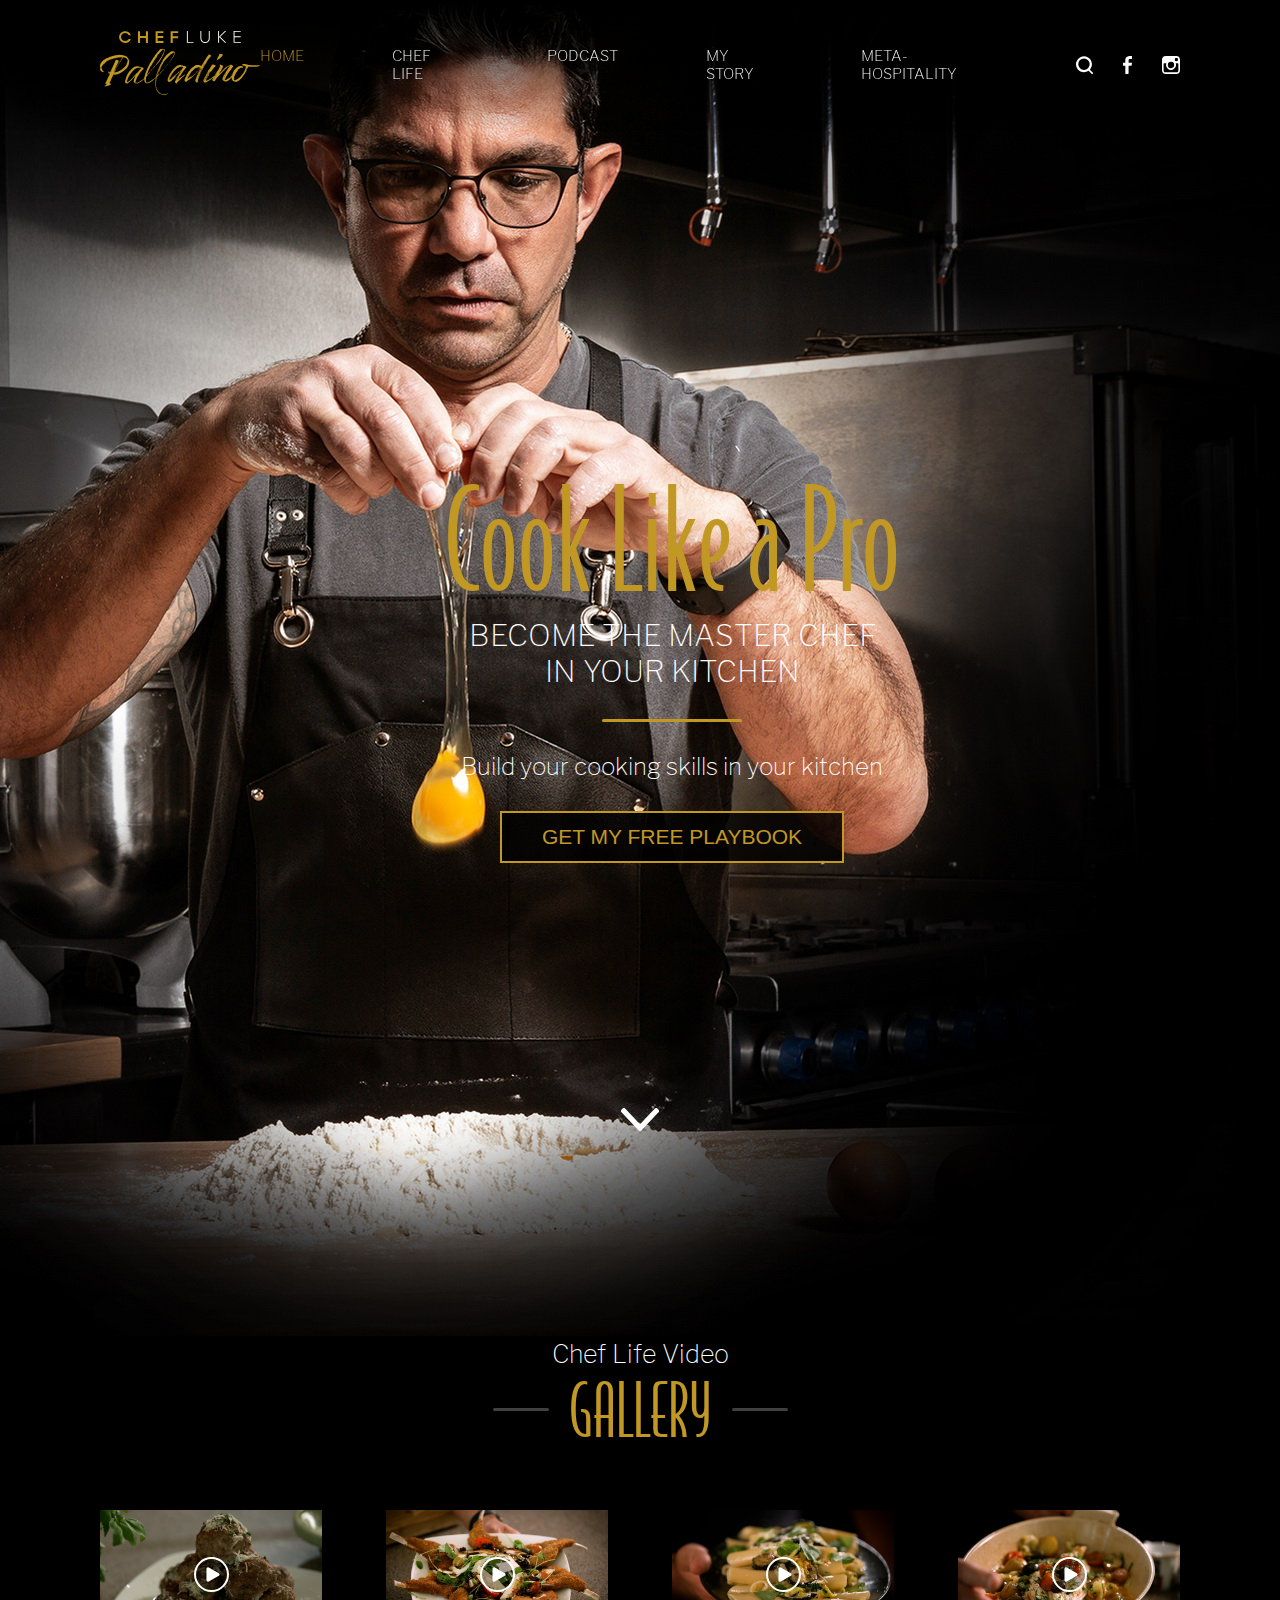
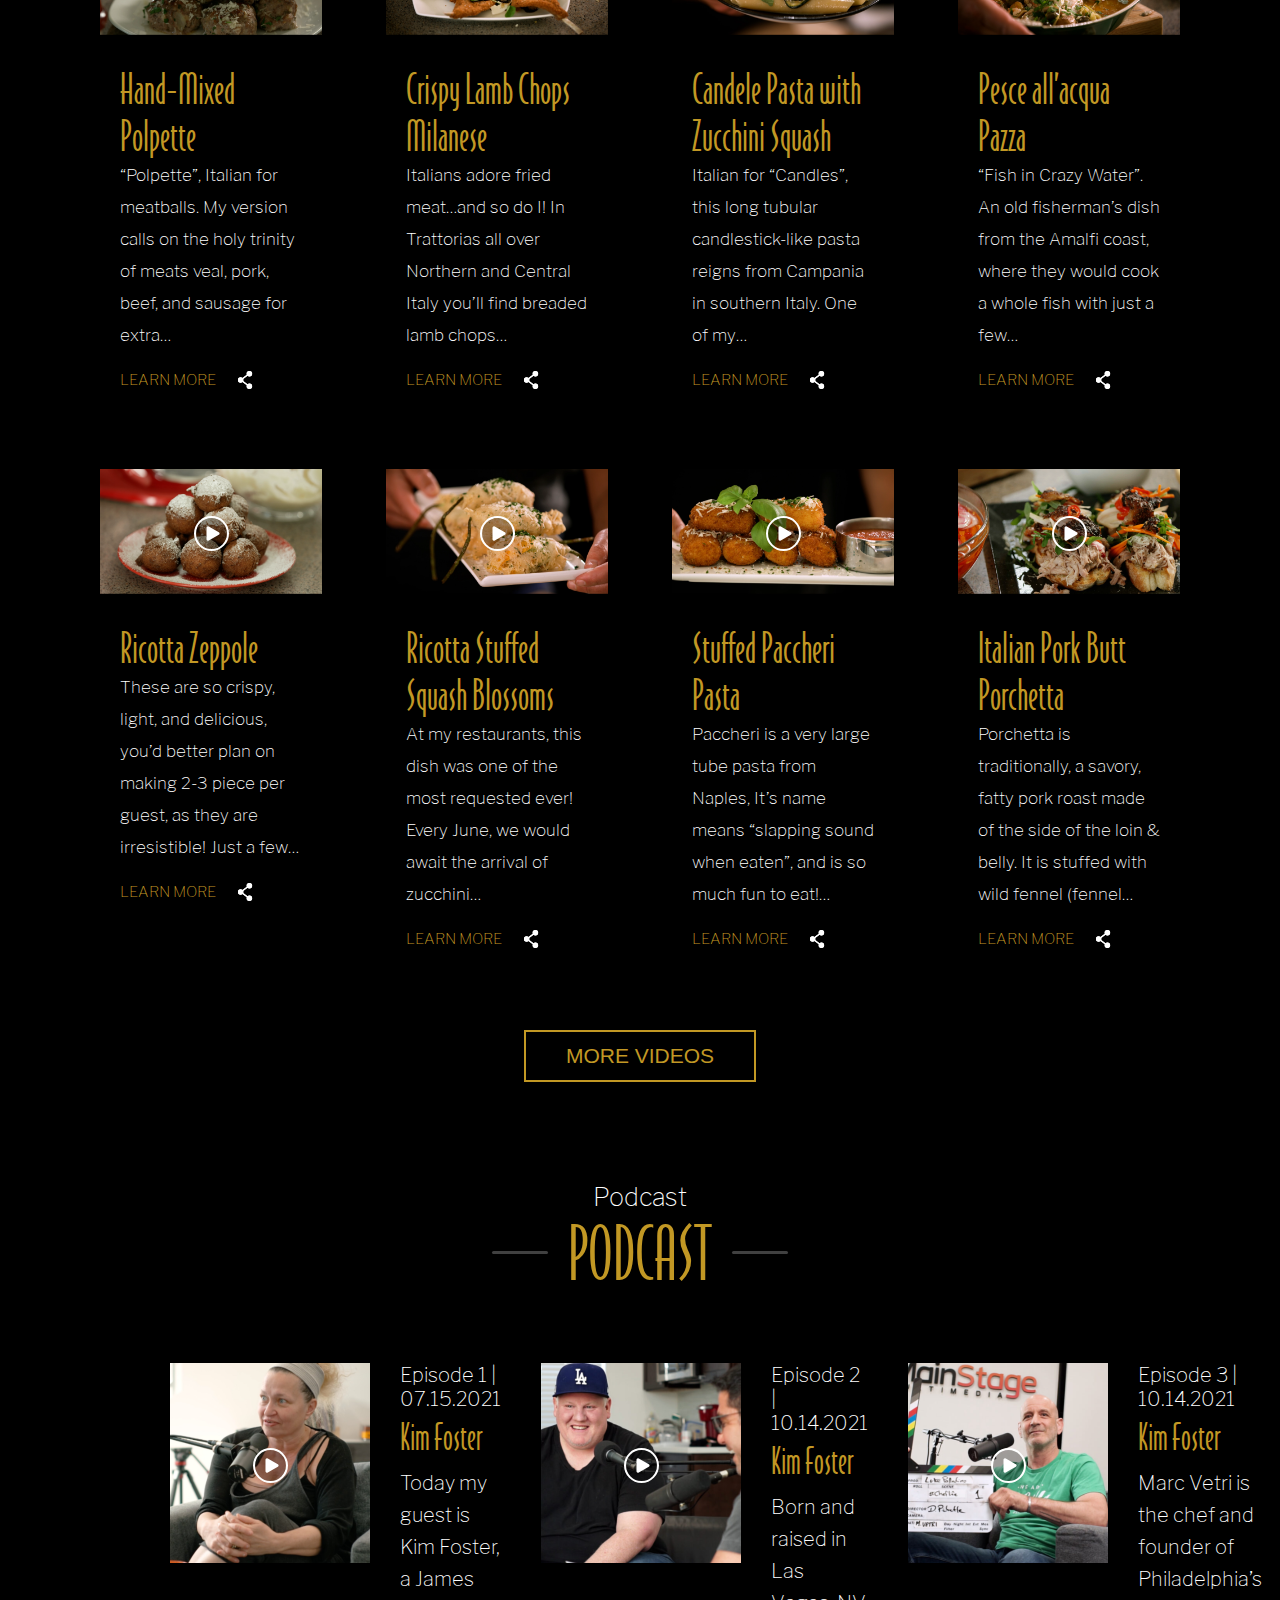
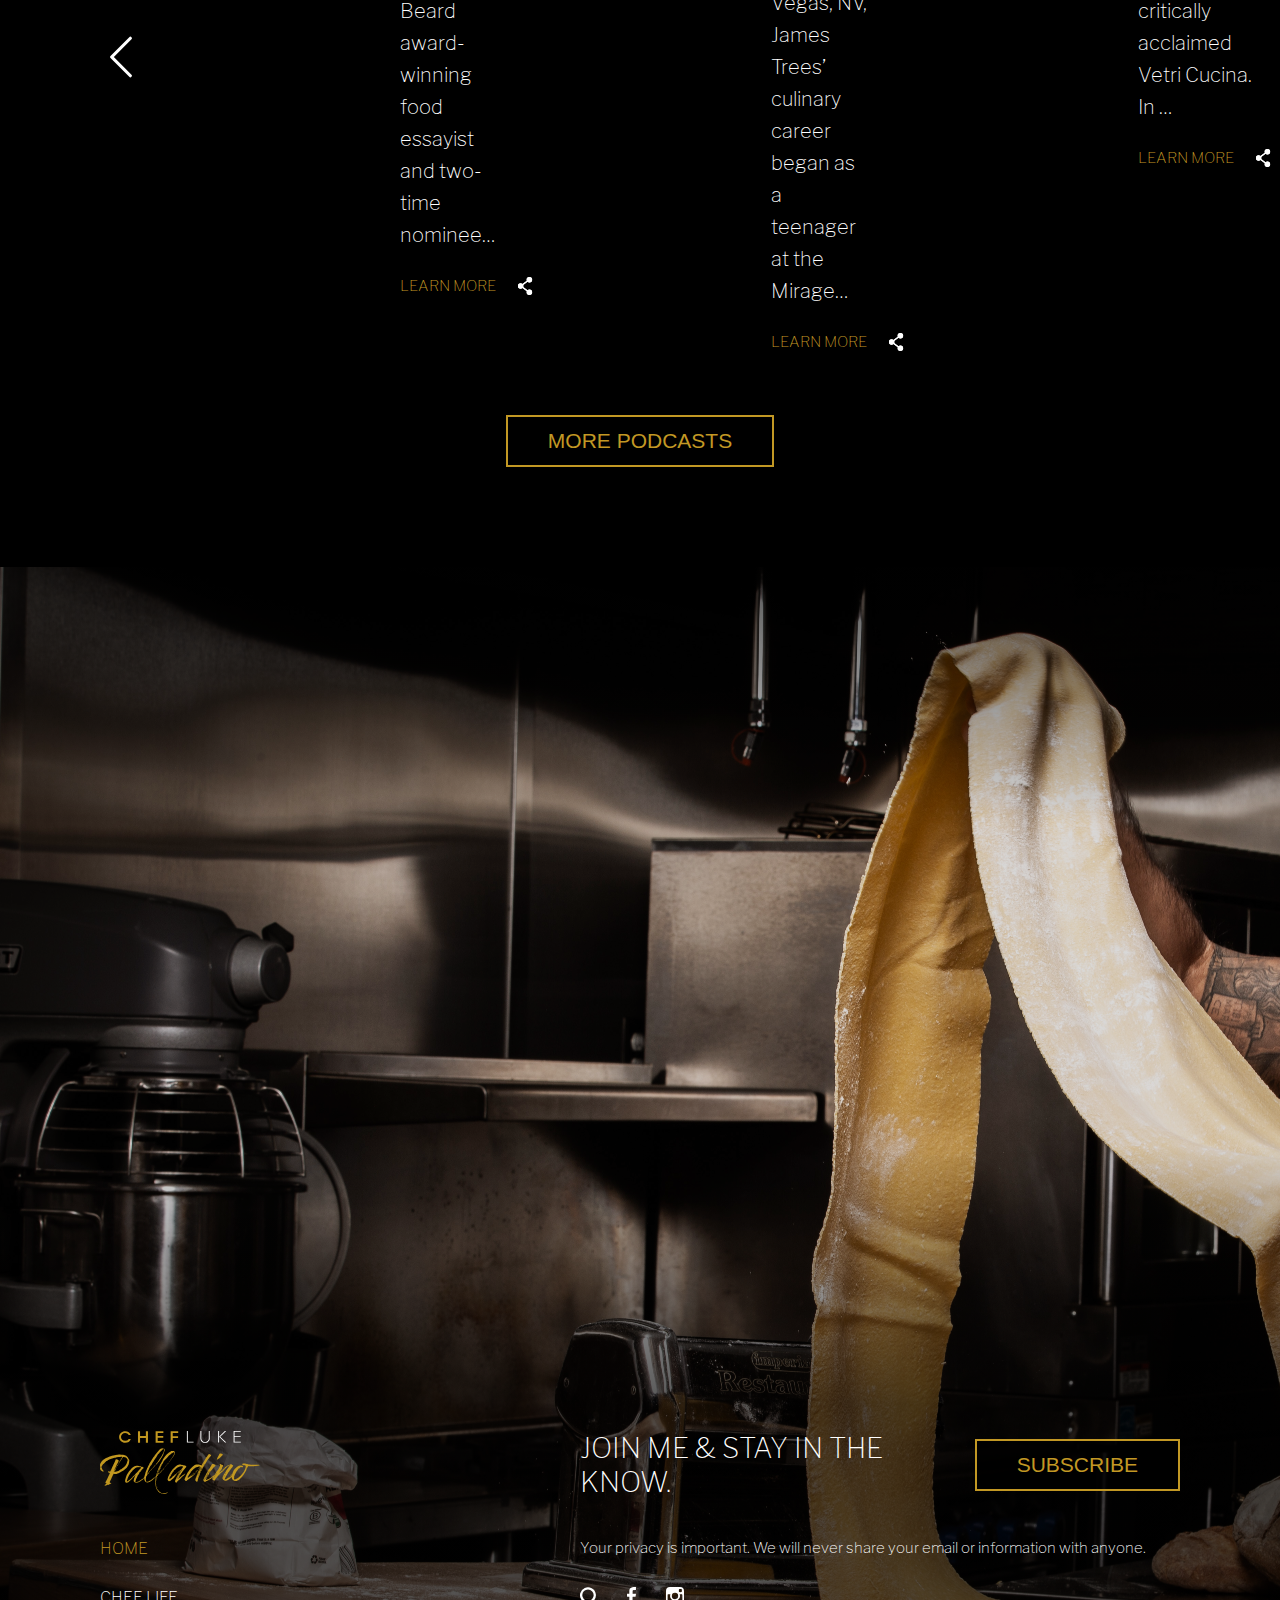
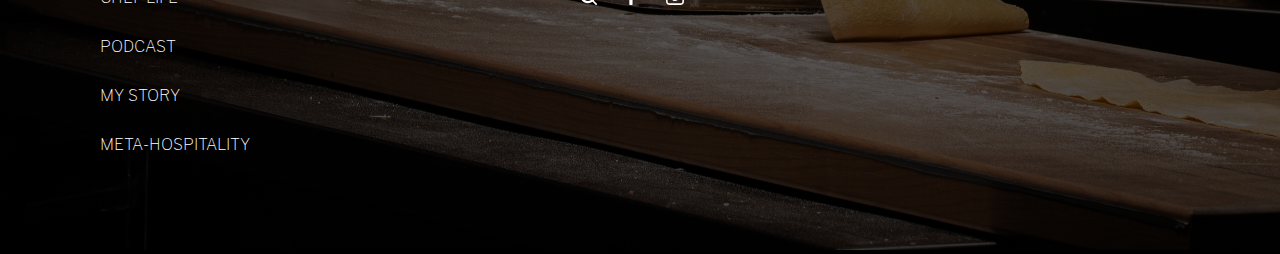
<file: index.html>
<!DOCTYPE html>
<html lang="en">
    <head>
        <meta charset="UTF-8" />
        <meta http-equiv="X-UA-Compatible" content="IE=edge" />
        <meta name="viewport" content="width=device-width, initial-scale=1.0" />

        <link rel="stylesheet" href="common.css" />
        <link rel="stylesheet" href="components.css" />
        <link rel="stylesheet" href="index.css" />

        <link rel="icon" href="./assets/img/favicon.png" />
        <title>Chef Luke Palladino</title>
    </head>
    <body>
        <!-- Navbar -->
        <div class="navbar__container">
            <div class="navbar__logo-container">
                <img src="./assets/img/logo.svg" alt="Chef Luke Logo" />
            </div>
            <ul class="navbar__links">
                <li><a href="/" class="active-link">HOME</a></li>
                <li><a href="chef-life.html">CHEF LIFE</a></li>
                <li><a href="podcast.html">PODCAST</a></li>
                <li><a href="my-story.html">MY STORY</a></li>
                <li><a href="meta-hospitality.html">META-HOSPITALITY</a></li>
            </ul>
            <div class="navbar__icons-container">
                <img src="./assets/icons/Search.svg" alt="Search" />
                <img src="./assets/icons/Facebook.svg" alt="Facebook" />
                <img src="./assets/icons/Instagram.svg" alt="Instagram" />
            </div>
        </div>

        <!-- Headline -->
        <div class="headline__container">
            <div class="headline__content">
                <div class="headline__title">Cook Like a Pro</div>
                <div class="headline__subtitle">BECOME THE MASTER CHEF</div>
                <div class="headline__subtitle">IN YOUR KITCHEN</div>
                <div class="headline__divider"></div>
                <div class="headline__description">
                    Build your cooking skills in your kitchen
                </div>
                <button>Get my free playbook</button>
            </div>
        </div>

        <div class="angle-down__container">
            <img src="./assets/icons/angle-down.svg" alt="" />
        </div>

        <div class="gallery__header">
            Chef Life Video
            <div class="gallery__main-title-container">
                <div class="separator"></div>
                <div class="gallery__main-title">GALLERY</div>
                <div class="separator"></div>
            </div>
        </div>

        <!-- Gallery grid -->
        <div class="gallery__items-grid">
            <div class="gallery__item-container">
                <div class="gallery__image-container">
                    <img
                        class="gallery__item-cover-image"
                        src="./assets/img/food/polpette.png"
                        alt="Hand-Mixed Polpette"
                    />
                    <div class="play-icon__container">
                        <img src="./assets/icons/play.svg" alt="" />
                        <div class="play-icon__background"></div>
                    </div>
                </div>
                <div class="gallery__details-container">
                    <div class="gallery__item-title">Hand-Mixed Polpette</div>
                    <p class="gallery__item-description">
                        “Polpette”, Italian for meatballs. My version calls on
                        the holy trinity of meats veal, pork, beef, and sausage
                        for extra…
                    </p>
                    <div class="gallery__item-links">
                        <span>LEARN MORE</span>
                        <img src="./assets/icons/share.svg" alt="Share" />
                    </div>
                </div>
            </div>
            <div class="gallery__item-container">
                <div class="gallery__image-container">
                    <img
                        class="gallery__item-cover-image"
                        src="./assets/img/food/crispy-lamb.png"
                        alt="Crispy Lamb Chops Milanese"
                    />
                    <div class="play-icon__container">
                        <img src="./assets/icons/play.svg" alt="" />
                        <div class="play-icon__background"></div>
                    </div>
                </div>
                <div class="gallery__details-container">
                    <div class="gallery__item-title">
                        Crispy Lamb Chops Milanese
                    </div>
                    <p class="gallery__item-description">
                        Italians adore fried meat…and so do I! In Trattorias all
                        over Northern and Central Italy you’ll find breaded lamb
                        chops…
                    </p>
                    <div class="gallery__item-links">
                        <span>LEARN MORE</span>
                        <img src="./assets/icons/share.svg" alt="Share" />
                    </div>
                </div>
            </div>
            <div class="gallery__item-container">
                <div class="gallery__image-container">
                    <img
                        class="gallery__item-cover-image"
                        src="./assets/img/food/candele-pasta.png"
                        alt="Candele Pasta with Zucchini Squash"
                    />
                    <div class="play-icon__container">
                        <img src="./assets/icons/play.svg" alt="" />
                        <div class="play-icon__background"></div>
                    </div>
                </div>
                <div class="gallery__details-container">
                    <div class="gallery__item-title">
                        Candele Pasta with Zucchini Squash
                    </div>
                    <p class="gallery__item-description">
                        Italian for “Candles”, this long tubular
                        candlestick-like pasta reigns from Campania in southern
                        Italy. One of my…
                    </p>
                    <div class="gallery__item-links">
                        <span>LEARN MORE</span>
                        <img src="./assets/icons/share.svg" alt="Share" />
                    </div>
                </div>
            </div>
            <div class="gallery__item-container">
                <div class="gallery__image-container">
                    <img
                        class="gallery__item-cover-image"
                        src="./assets/img/food/pesce-pazza.png"
                        alt="Pesce all’acqua Pazza"
                    />
                    <div class="play-icon__container">
                        <img src="./assets/icons/play.svg" alt="" />
                        <div class="play-icon__background"></div>
                    </div>
                </div>
                <div class="gallery__details-container">
                    <div class="gallery__item-title">Pesce all’acqua Pazza</div>
                    <p class="gallery__item-description">
                        “Fish in Crazy Water”. An old fisherman’s dish from the
                        Amalfi coast, where they would cook a whole fish with
                        just a few…
                    </p>
                    <div class="gallery__item-links">
                        <span>LEARN MORE</span>
                        <img src="./assets/icons/share.svg" alt="Share" />
                    </div>
                </div>
            </div>
            <div class="gallery__item-container">
                <div class="gallery__image-container">
                    <img
                        class="gallery__item-cover-image"
                        src="./assets/img/food/ricotta-zeppole.png"
                        alt="Ricotta Zeppole"
                    />
                    <div class="play-icon__container">
                        <img src="./assets/icons/play.svg" alt="" />
                        <div class="play-icon__background"></div>
                    </div>
                </div>
                <div class="gallery__details-container">
                    <div class="gallery__item-title">Ricotta Zeppole</div>
                    <p class="gallery__item-description">
                        These are so crispy, light, and delicious, you’d better
                        plan on making 2-3 piece per guest, as they are
                        irresistible! Just a few…
                    </p>
                    <div class="gallery__item-links">
                        <span>LEARN MORE</span>
                        <img src="./assets/icons/share.svg" alt="Share" />
                    </div>
                </div>
            </div>
            <div class="gallery__item-container">
                <div class="gallery__image-container">
                    <img
                        class="gallery__item-cover-image"
                        src="./assets/img/food/ricotta-stuffed.png"
                        alt="Ricotta Stuffed Squash Blossoms"
                    />
                    <div class="play-icon__container">
                        <img src="./assets/icons/play.svg" alt="" />
                        <div class="play-icon__background"></div>
                    </div>
                </div>
                <div class="gallery__details-container">
                    <div class="gallery__item-title">
                        Ricotta Stuffed Squash Blossoms
                    </div>
                    <p class="gallery__item-description">
                        At my restaurants, this dish was one of the most
                        requested ever! Every June, we would await the arrival
                        of zucchini…
                    </p>
                    <div class="gallery__item-links">
                        <span>LEARN MORE</span>
                        <img src="./assets/icons/share.svg" alt="Share" />
                    </div>
                </div>
            </div>
            <div class="gallery__item-container">
                <div class="gallery__image-container">
                    <img
                        class="gallery__item-cover-image"
                        src="./assets/img/food/stuffed-pacheri.png"
                        alt="Stuffed Paccheri Pasta"
                    />
                    <div class="play-icon__container">
                        <img src="./assets/icons/play.svg" alt="" />
                        <div class="play-icon__background"></div>
                    </div>
                </div>
                <div class="gallery__details-container">
                    <div class="gallery__item-title">
                        Stuffed Paccheri Pasta
                    </div>
                    <p class="gallery__item-description">
                        Paccheri is a very large tube pasta from Naples, It’s
                        name means “slapping sound when eaten”, and is so much
                        fun to eat!…
                    </p>
                    <div class="gallery__item-links">
                        <span>LEARN MORE</span>
                        <img src="./assets/icons/share.svg" alt="Share" />
                    </div>
                </div>
            </div>
            <div class="gallery__item-container">
                <div class="gallery__image-container">
                    <img
                        class="gallery__item-cover-image"
                        src="./assets/img/food/italian-pork.png"
                        alt="Italian Pork Butt Porchetta"
                    />
                    <div class="play-icon__container">
                        <img src="./assets/icons/play.svg" alt="" />
                        <div class="play-icon__background"></div>
                    </div>
                </div>
                <div class="gallery__details-container">
                    <div class="gallery__item-title">
                        Italian Pork Butt Porchetta
                    </div>
                    <p class="gallery__item-description">
                        Porchetta is traditionally, a savory, fatty pork roast
                        made of the side of the loin & belly. It is stuffed with
                        wild fennel (fennel…
                    </p>
                    <div class="gallery__item-links">
                        <span>LEARN MORE</span>
                        <img src="./assets/icons/share.svg" alt="Share" />
                    </div>
                </div>
            </div>
        </div>

        <div class="gallery__more-videos">
            <button>More videos</button>
        </div>

        <div class="podcast__header">
            Podcast
            <div class="podcast__main-title-container">
                <div class="separator"></div>
                <div class="gallery__main-title">PODCAST</div>
                <div class="separator"></div>
            </div>
        </div>

        <!--Podcast grid-->
        <div class="podcasts">
            <img
                src="./assets/icons/angle_left_icon.svg"
                class="podcast__icons"
            />
            <div class="podcast__items-grid">
                <div class="podcast__item-container">
                    <div class="podcast__img-container">
                        <img
                            class="podcast-item__cover-image"
                            src="./assets/img/episodes/Kim-Foster.png"
                            alt="Kim Foster"
                        />
                        <div class="play-icon__container">
                            <img src="./assets/icons/play.svg" alt="" />
                            <div class="play-icon__background"></div>
                        </div>
                    </div>
                    <div class="podcast__item-details">
                        <div>Episode 1 | 07.15.2021</div>
                        <div class="podcast__item-title">Kim Foster</div>
                        <p class="podcast_item-description">
                            Today my guest is Kim Foster, a James Beard
                            award-winning food essayist and two-time nominee…
                        </p>
                        <div class="podcast_item-links">
                            <span>LEARN MORE</span>
                            <img src="./assets/icons/share.svg" alt="Share" />
                        </div>
                    </div>
                </div>

                <div class="podcast__item-container">
                    <div class="podcast__img-container">
                        <img
                            class="podcast-item__cover-image"
                            src="./assets/img/episodes/James-Trees.png"
                            alt="James Trees"
                        />
                        <div class="play-icon__container">
                            <img src="./assets/icons/play.svg" alt="" />
                            <div class="play-icon__background"></div>
                        </div>
                    </div>
                    <div class="podcast__item-details">
                        <div>Episode 2 | 10.14.2021</div>
                        <div class="podcast__item-title">Kim Foster</div>
                        <p class="podcast_item-description">
                            Born and raised in Las Vegas, NV, James Trees’
                            culinary career began as a teenager at the Mirage…
                        </p>
                        <div class="podcast_item-links">
                            <span>LEARN MORE</span>
                            <img src="./assets/icons/share.svg" alt="Share" />
                        </div>
                    </div>
                </div>

                <div class="podcast__item-container">
                    <div class="podcast__img-container">
                        <img
                            class="podcast-item__cover-image"
                            src="./assets/img/episodes/Marc-Vetri.png"
                            alt="Marc Vetri"
                        />
                        <div class="play-icon__container">
                            <img src="./assets/icons/play.svg" alt="" />
                            <div class="play-icon__background"></div>
                        </div>
                    </div>
                    <div class="podcast__item-details">
                        <div>Episode 3 | 10.14.2021</div>
                        <div class="podcast__item-title">Kim Foster</div>
                        <p class="podcast_item-description">
                            Marc Vetri is the chef and founder of Philadelphia’s
                            critically acclaimed Vetri Cucina. In …
                        </p>
                        <div class="podcast_item-links">
                            <span>LEARN MORE</span>
                            <img src="./assets/icons/share.svg" alt="Share" />
                        </div>
                    </div>
                </div>
            </div>
            <img
                src="./assets/icons/angle_right_icon.svg"
                class="podcast__icons"
            />
        </div>

        <div class="podcast__more-button">
            <button>More podcasts</button>
        </div>

        <!-- Footer section -->
        <div class="footer-wrapper">
            <img src="./assets/img/footer-home.png" alt="" />
            <div class="footer__main-container">
                <div class="footer__grid">
                    <img
                        src="./assets/img/logo.svg"
                        class="footer__logo"
                        alt="Logo"
                    />
                    <div class="footer__subscribe-section">
                        <span>JOIN ME & STAY IN THE KNOW.</span>
                        <button>SUBSCRIBE</button>
                    </div>
                    <ul class="footer__links">
                        <li><a href="/" class="active-link">HOME</a></li>
                        <li><a href="chef-life.html">CHEF LIFE</a></li>
                        <li><a href="podcast.html">PODCAST</a></li>
                        <li><a href="my-story.html">MY STORY</a></li>
                        <li>
                            <a href="meta-hospitality.html">META-HOSPITALITY</a>
                        </li>
                    </ul>
                    <div class="footer__contact">
                        <span>
                            Your privacy is important. We will never share your
                            email or information with anyone.
                        </span>
                        <span class="footer__contact-icons">
                            <img src="./assets/icons/Search.svg" alt="Search" />
                            <img
                                src="./assets/icons/Facebook.svg"
                                alt="Facebook"
                            />
                            <img
                                src="./assets/icons/Instagram.svg"
                                alt="Instagram"
                            />
                        </span>
                    </div>
                </div>
            </div>
        </div>
    </body>
</html>
</file>
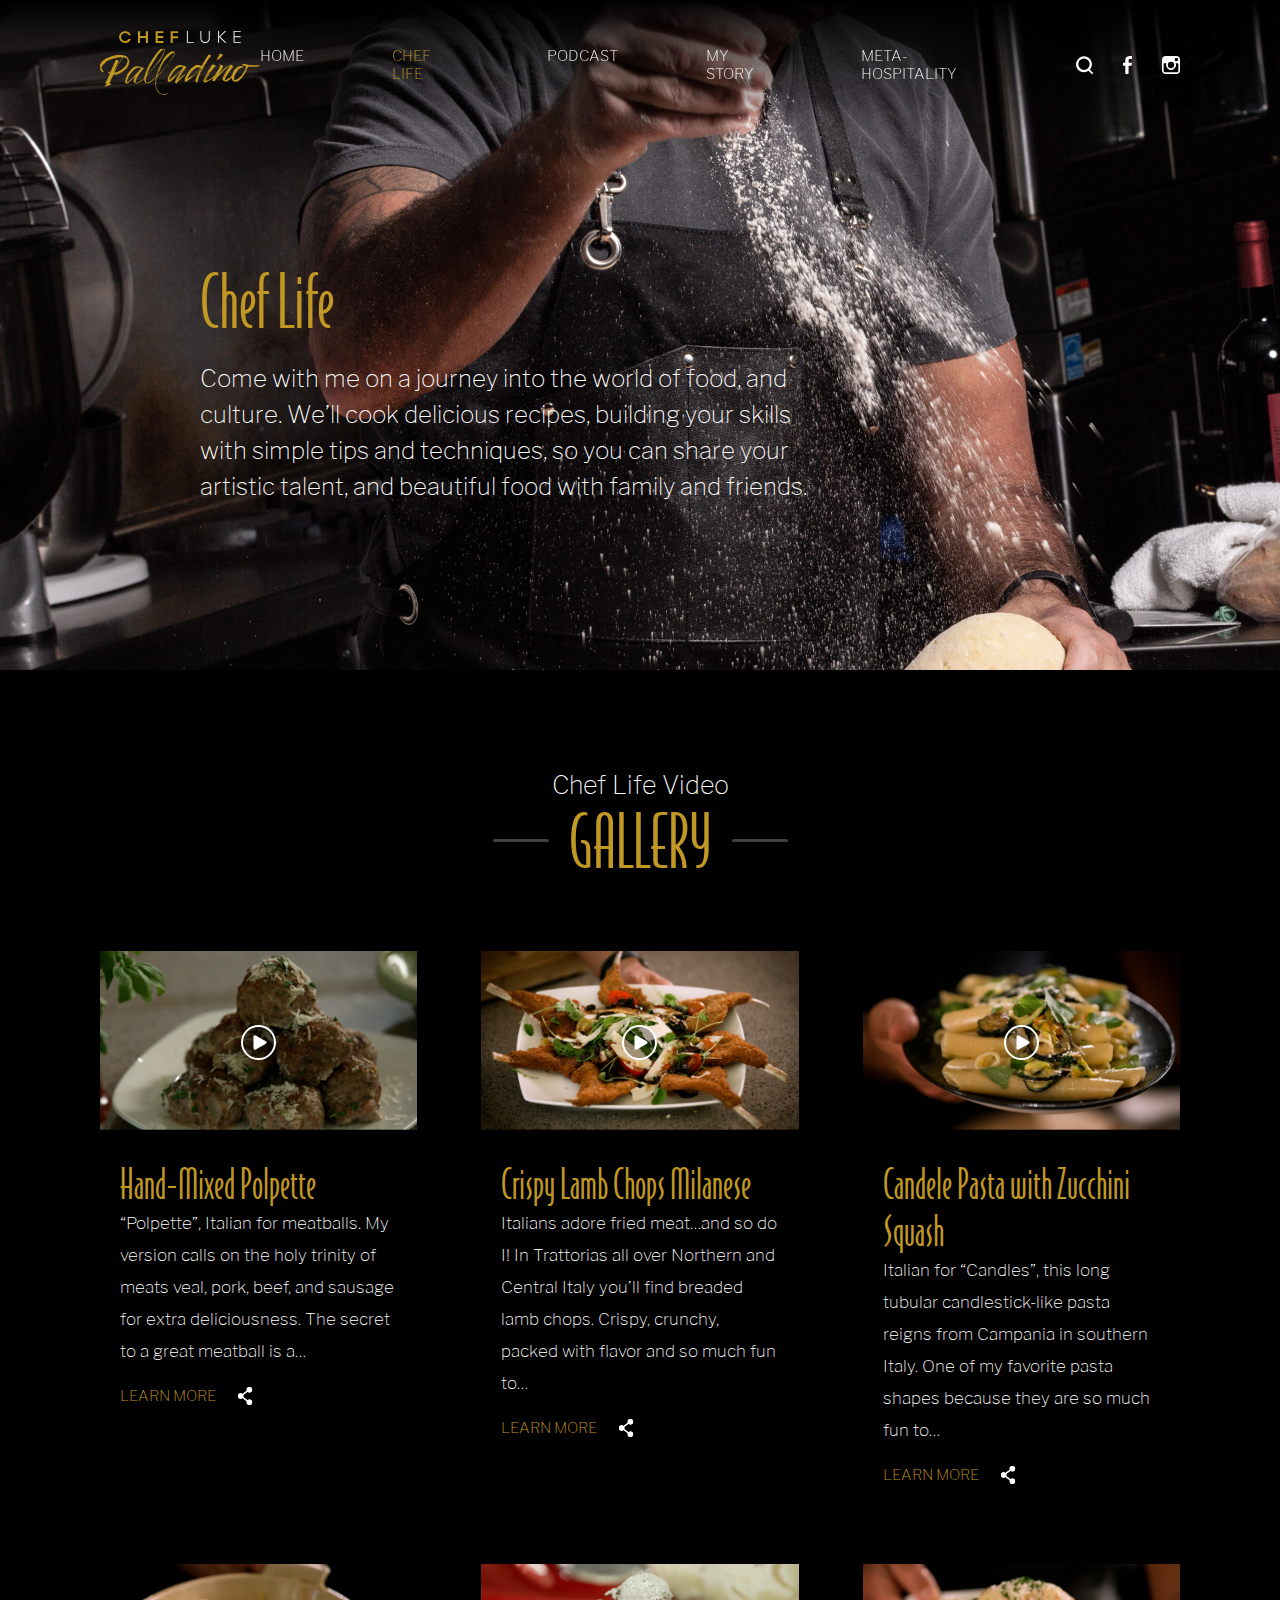
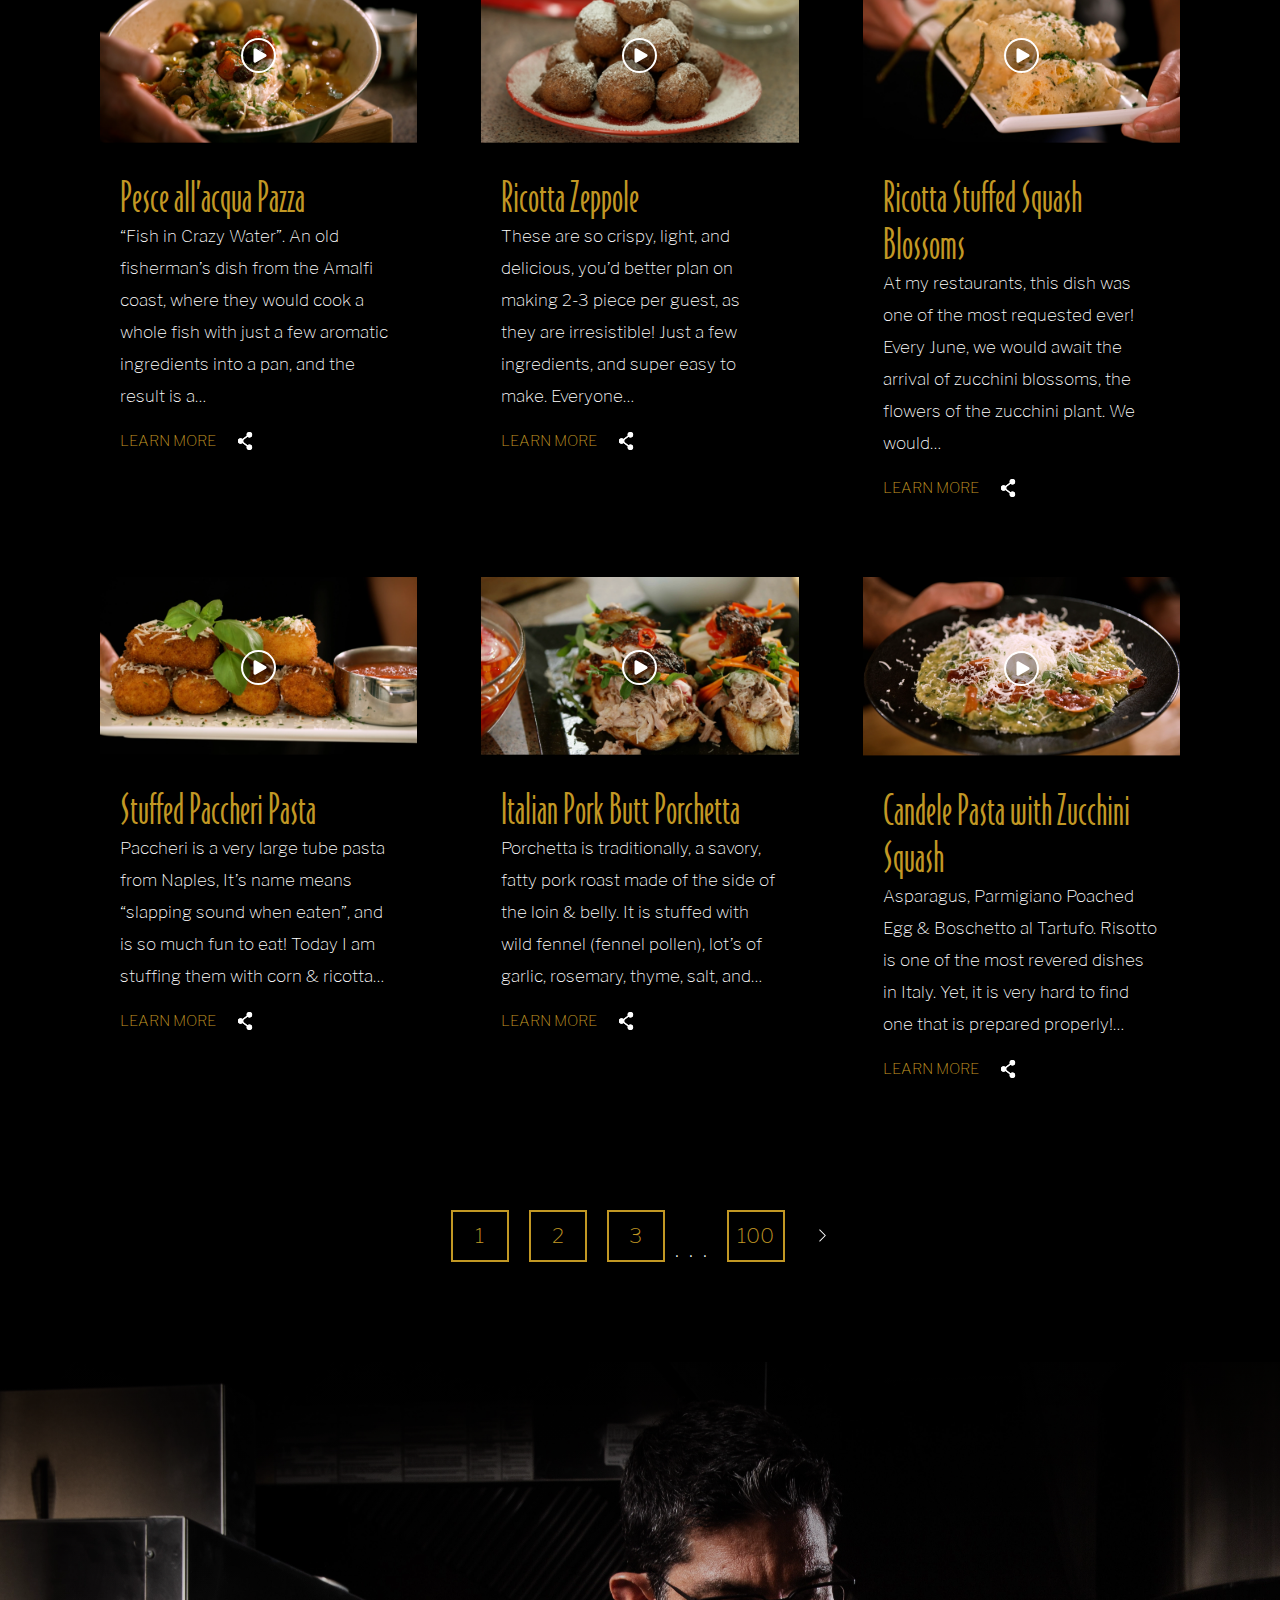
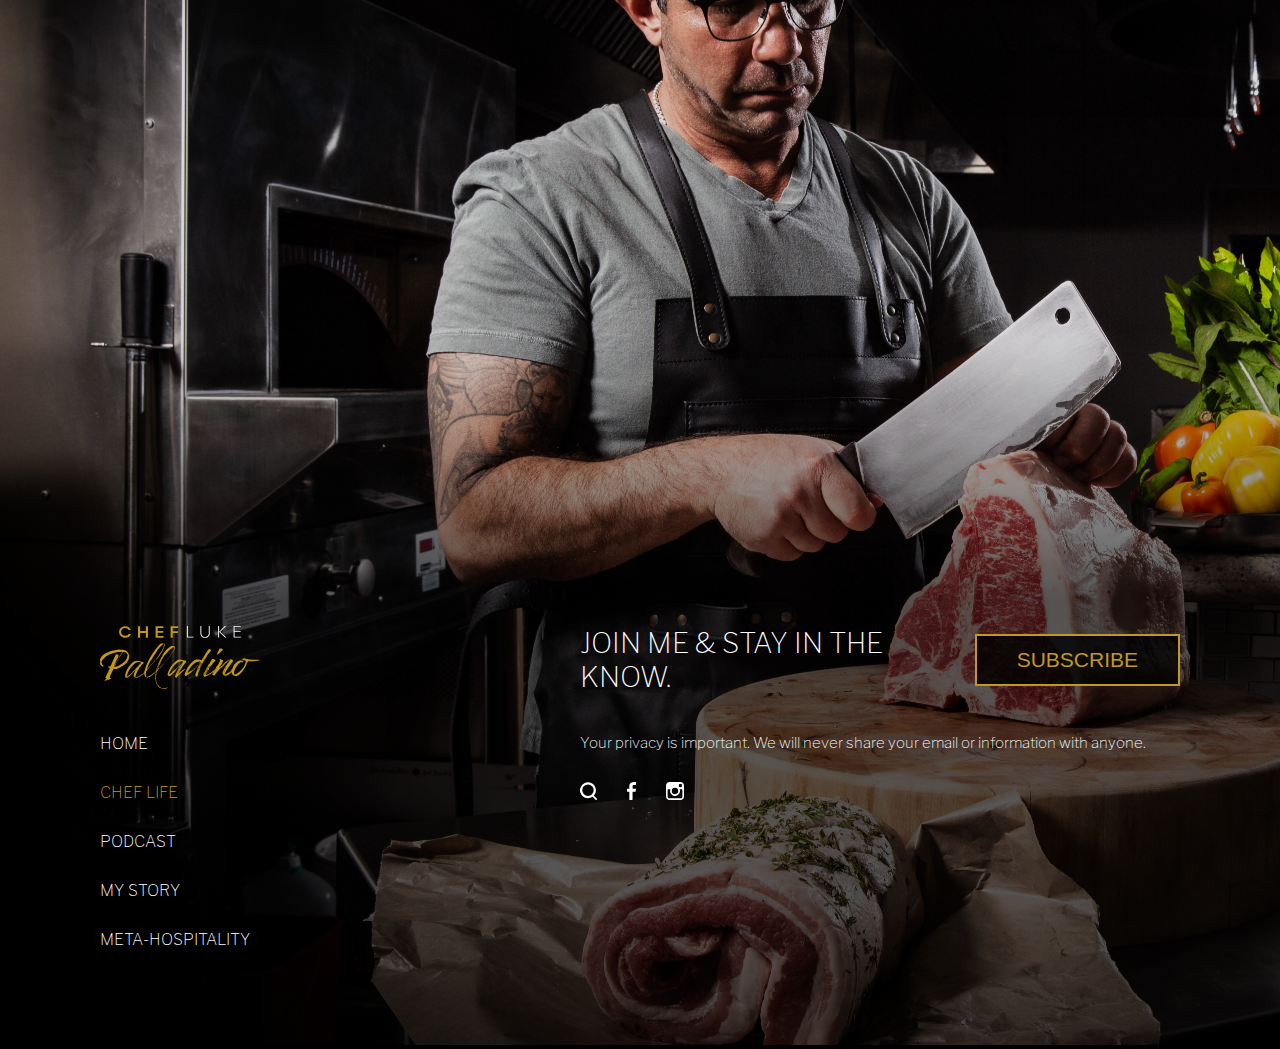
<file: chef-life.html>
<!DOCTYPE html>
<html lang="en">
    <head>
        <meta charset="UTF-8" />
        <meta http-equiv="X-UA-Compatible" content="IE=edge" />
        <meta name="viewport" content="width=device-width, initial-scale=1.0" />

        <link rel="stylesheet" href="common.css" />
        <link rel="stylesheet" href="components.css" />
        <link rel="stylesheet" href="chef-life.css" />

        <link rel="icon" href="./assets/img/favicon.png" />
        <title>CHEF LIFE | Chef Luke Palladino</title>
    </head>
    <body>
        <!-- Navbar -->
        <div class="navbar__container">
            <div class="navbar__logo-container">
                <img src="./assets/img/logo.svg" alt="Chef Luke Logo" />
            </div>
            <ul class="navbar__links">
                <li><a href="/">HOME</a></li>
                <li>
                    <a href="chef-life.html" class="active-link">CHEF LIFE</a>
                </li>
                <li><a href="podcast.html">PODCAST</a></li>
                <li><a href="my-story.html">MY STORY</a></li>
                <li><a href="meta-hospitality.html">META-HOSPITALITY</a></li>
            </ul>
            <div class="navbar__icons-container">
                <img src="./assets/icons/Search.svg" alt="Search" />
                <img src="./assets/icons/Facebook.svg" alt="Facebook" />
                <img src="./assets/icons/Instagram.svg" alt="Instagram" />
            </div>
        </div>

        <!-- Headline -->
        <div class="headline__container">
            <div class="headline__content">
                <div class="headline__title">Chef Life</div>
                <div class="headline__description">
                    Come with me on a journey into the world of food, and
                    culture. We’ll cook delicious recipes, building your skills
                    with simple tips and techniques, so you can share your
                    artistic talent, and beautiful food with family and friends.
                </div>
            </div>
        </div>

        <div class="gallery__header">
            Chef Life Video
            <div class="gallery__main-title-container">
                <div class="separator"></div>
                <div class="gallery__main-title">GALLERY</div>
                <div class="separator"></div>
            </div>
        </div>

        <!-- Gallery grid -->
        <div class="gallery__items-grid">
            <div class="gallery__item-container">
                <div class="gallery__image-container">
                    <img
                        class="gallery__item-cover-image"
                        src="./assets/img/food/polpette.png"
                        alt="Hand-Mixed Polpette"
                    />
                    <div class="play-icon__container">
                        <img src="./assets/icons/play.svg" alt="" />
                        <div class="play-icon__background"></div>
                    </div>
                </div>
                <div class="gallery__details-container">
                    <div class="gallery__item-title">Hand-Mixed Polpette</div>
                    <p class="gallery__item-description">
                        “Polpette”, Italian for meatballs. My version calls on
                        the holy trinity of meats veal, pork, beef, and sausage
                        for extra deliciousness. The secret to a great meatball
                        is a…
                    </p>
                    <div class="gallery__item-links">
                        <span>LEARN MORE</span>
                        <img src="./assets/icons/share.svg" alt="Share" />
                    </div>
                </div>
            </div>
            <div class="gallery__item-container">
                <div class="gallery__image-container">
                    <img
                        class="gallery__item-cover-image"
                        src="./assets/img/food/crispy-lamb.png"
                        alt="Crispy Lamb Chops Milanese"
                    />
                    <div class="play-icon__container">
                        <img src="./assets/icons/play.svg" alt="" />
                        <div class="play-icon__background"></div>
                    </div>
                </div>
                <div class="gallery__details-container">
                    <div class="gallery__item-title">
                        Crispy Lamb Chops Milanese
                    </div>
                    <p class="gallery__item-description">
                        Italians adore fried meat…and so do I! In Trattorias all
                        over Northern and Central Italy you’ll find breaded lamb
                        chops. Crispy, crunchy, packed with flavor and so much
                        fun to…
                    </p>
                    <div class="gallery__item-links">
                        <span>LEARN MORE</span>
                        <img src="./assets/icons/share.svg" alt="Share" />
                    </div>
                </div>
            </div>
            <div class="gallery__item-container">
                <div class="gallery__image-container">
                    <img
                        class="gallery__item-cover-image"
                        src="./assets/img/food/candele-pasta.png"
                        alt="Candele Pasta with Zucchini Squash"
                    />
                    <div class="play-icon__container">
                        <img src="./assets/icons/play.svg" alt="" />
                        <div class="play-icon__background"></div>
                    </div>
                </div>
                <div class="gallery__details-container">
                    <div class="gallery__item-title">
                        Candele Pasta with Zucchini Squash
                    </div>
                    <p class="gallery__item-description">
                        Italian for “Candles”, this long tubular
                        candlestick-like pasta reigns from Campania in southern
                        Italy. One of my favorite pasta shapes because they are
                        so much fun to…
                    </p>
                    <div class="gallery__item-links">
                        <span>LEARN MORE</span>
                        <img src="./assets/icons/share.svg" alt="Share" />
                    </div>
                </div>
            </div>
            <div class="gallery__item-container">
                <div class="gallery__image-container">
                    <img
                        class="gallery__item-cover-image"
                        src="./assets/img/food/pesce-pazza.png"
                        alt="Pesce all’acqua Pazza"
                    />
                    <div class="play-icon__container">
                        <img src="./assets/icons/play.svg" alt="" />
                        <div class="play-icon__background"></div>
                    </div>
                </div>
                <div class="gallery__details-container">
                    <div class="gallery__item-title">Pesce all’acqua Pazza</div>
                    <p class="gallery__item-description">
                        “Fish in Crazy Water”. An old fisherman’s dish from the
                        Amalfi coast, where they would cook a whole fish with
                        just a few aromatic ingredients into a pan, and the
                        result is a…
                    </p>
                    <div class="gallery__item-links">
                        <span>LEARN MORE</span>
                        <img src="./assets/icons/share.svg" alt="Share" />
                    </div>
                </div>
            </div>
            <div class="gallery__item-container">
                <div class="gallery__image-container">
                    <img
                        class="gallery__item-cover-image"
                        src="./assets/img/food/ricotta-zeppole.png"
                        alt="Ricotta Zeppole"
                    />
                    <div class="play-icon__container">
                        <img src="./assets/icons/play.svg" alt="" />
                        <div class="play-icon__background"></div>
                    </div>
                </div>
                <div class="gallery__details-container">
                    <div class="gallery__item-title">Ricotta Zeppole</div>
                    <p class="gallery__item-description">
                        These are so crispy, light, and delicious, you’d better
                        plan on making 2-3 piece per guest, as they are
                        irresistible! Just a few ingredients, and super easy to
                        make. Everyone…
                    </p>
                    <div class="gallery__item-links">
                        <span>LEARN MORE</span>
                        <img src="./assets/icons/share.svg" alt="Share" />
                    </div>
                </div>
            </div>
            <div class="gallery__item-container">
                <div class="gallery__image-container">
                    <img
                        class="gallery__item-cover-image"
                        src="./assets/img/food/ricotta-stuffed.png"
                        alt="Ricotta Stuffed Squash Blossoms"
                    />
                    <div class="play-icon__container">
                        <img src="./assets/icons/play.svg" alt="" />
                        <div class="play-icon__background"></div>
                    </div>
                </div>
                <div class="gallery__details-container">
                    <div class="gallery__item-title">
                        Ricotta Stuffed Squash Blossoms
                    </div>
                    <p class="gallery__item-description">
                        At my restaurants, this dish was one of the most
                        requested ever! Every June, we would await the arrival
                        of zucchini blossoms, the flowers of the zucchini plant.
                        We would…
                    </p>
                    <div class="gallery__item-links">
                        <span>LEARN MORE</span>
                        <img src="./assets/icons/share.svg" alt="Share" />
                    </div>
                </div>
            </div>
            <div class="gallery__item-container">
                <div class="gallery__image-container">
                    <img
                        class="gallery__item-cover-image"
                        src="./assets/img/food/stuffed-pacheri.png"
                        alt="Stuffed Paccheri Pasta"
                    />
                    <div class="play-icon__container">
                        <img src="./assets/icons/play.svg" alt="" />
                        <div class="play-icon__background"></div>
                    </div>
                </div>
                <div class="gallery__details-container">
                    <div class="gallery__item-title">
                        Stuffed Paccheri Pasta
                    </div>
                    <p class="gallery__item-description">
                        Paccheri is a very large tube pasta from Naples, It’s
                        name means “slapping sound when eaten”, and is so much
                        fun to eat! Today I am stuffing them with corn &
                        ricotta…
                    </p>
                    <div class="gallery__item-links">
                        <span>LEARN MORE</span>
                        <img src="./assets/icons/share.svg" alt="Share" />
                    </div>
                </div>
            </div>
            <div class="gallery__item-container">
                <div class="gallery__image-container">
                    <img
                        class="gallery__item-cover-image"
                        src="./assets/img/food/italian-pork.png"
                        alt="Italian Pork Butt Porchetta"
                    />
                    <div class="play-icon__container">
                        <img src="./assets/icons/play.svg" alt="" />
                        <div class="play-icon__background"></div>
                    </div>
                </div>
                <div class="gallery__details-container">
                    <div class="gallery__item-title">
                        Italian Pork Butt Porchetta
                    </div>
                    <p class="gallery__item-description">
                        Porchetta is traditionally, a savory, fatty pork roast
                        made of the side of the loin & belly. It is stuffed with
                        wild fennel (fennel pollen), lot’s of garlic, rosemary,
                        thyme, salt, and…
                    </p>
                    <div class="gallery__item-links">
                        <span>LEARN MORE</span>
                        <img src="./assets/icons/share.svg" alt="Share" />
                    </div>
                </div>
            </div>
            <div class="gallery__item-container">
                <div class="gallery__image-container">
                    <img
                        class="gallery__item-cover-image"
                        src="./assets/img/food/candele-pasta-zucchini.png"
                        alt="Candele Pasta with Zucchini Squash"
                    />
                    <div class="play-icon__container">
                        <img src="./assets/icons/play.svg" alt="" />
                        <div class="play-icon__background"></div>
                    </div>
                </div>
                <div class="gallery__details-container">
                    <div class="gallery__item-title">
                        Candele Pasta with Zucchini Squash
                    </div>
                    <p class="gallery__item-description">
                        Asparagus, Parmigiano Poached Egg & Boschetto al
                        Tartufo. Risotto is one of the most revered dishes in
                        Italy. Yet, it is very hard to find one that is prepared
                        properly!…
                    </p>
                    <div class="gallery__item-links">
                        <span>LEARN MORE</span>
                        <img src="./assets/icons/share.svg" alt="Share" />
                    </div>
                </div>
            </div>
        </div>

        <!-- Gallery Pagination -->
        <div class="gallery-pagination__container">
            <div class="gallery-pagination__number-group">
                <div class="gallery-pagination__page-number">1</div>
                <div class="gallery-pagination__page-number">2</div>
                <div class="gallery-pagination__page-number">3</div>
            </div>
            <div class="gallery-pagination__dot-separator">...</div>
            <div class="gallery-pagination__page-number">100</div>
            <div class="gallery-pagination__next-icon">
                <img src="./assets/icons/angle_right.svg" alt="" />
            </div>
        </div>

        <!-- Footer section -->
        <div class="footer-wrapper">
            <img src="./assets/img/footer-cheflife.png" alt="" />
            <div class="footer__main-container">
                <div class="footer__grid">
                    <img
                        src="./assets/img/logo.svg"
                        class="footer__logo"
                        alt="Logo"
                    />
                    <div class="footer__subscribe-section">
                        <span>JOIN ME & STAY IN THE KNOW.</span>
                        <button>SUBSCRIBE</button>
                    </div>
                    <ul class="footer__links">
                        <li><a href="/">HOME</a></li>
                        <li>
                            <a href="chef-life.html" class="active-link"
                                >CHEF LIFE</a
                            >
                        </li>
                        <li><a href="podcast.html">PODCAST</a></li>
                        <li><a href="my-story.html">MY STORY</a></li>
                        <li>
                            <a href="meta-hospitality.html">META-HOSPITALITY</a>
                        </li>
                    </ul>
                    <div class="footer__contact">
                        <span>
                            Your privacy is important. We will never share your
                            email or information with anyone.
                        </span>
                        <span class="footer__contact-icons">
                            <img src="./assets/icons/Search.svg" alt="Search" />
                            <img
                                src="./assets/icons/Facebook.svg"
                                alt="Facebook"
                            />
                            <img
                                src="./assets/icons/Instagram.svg"
                                alt="Instagram"
                            />
                        </span>
                    </div>
                </div>
            </div>
        </div>
    </body>
</html>
</file>
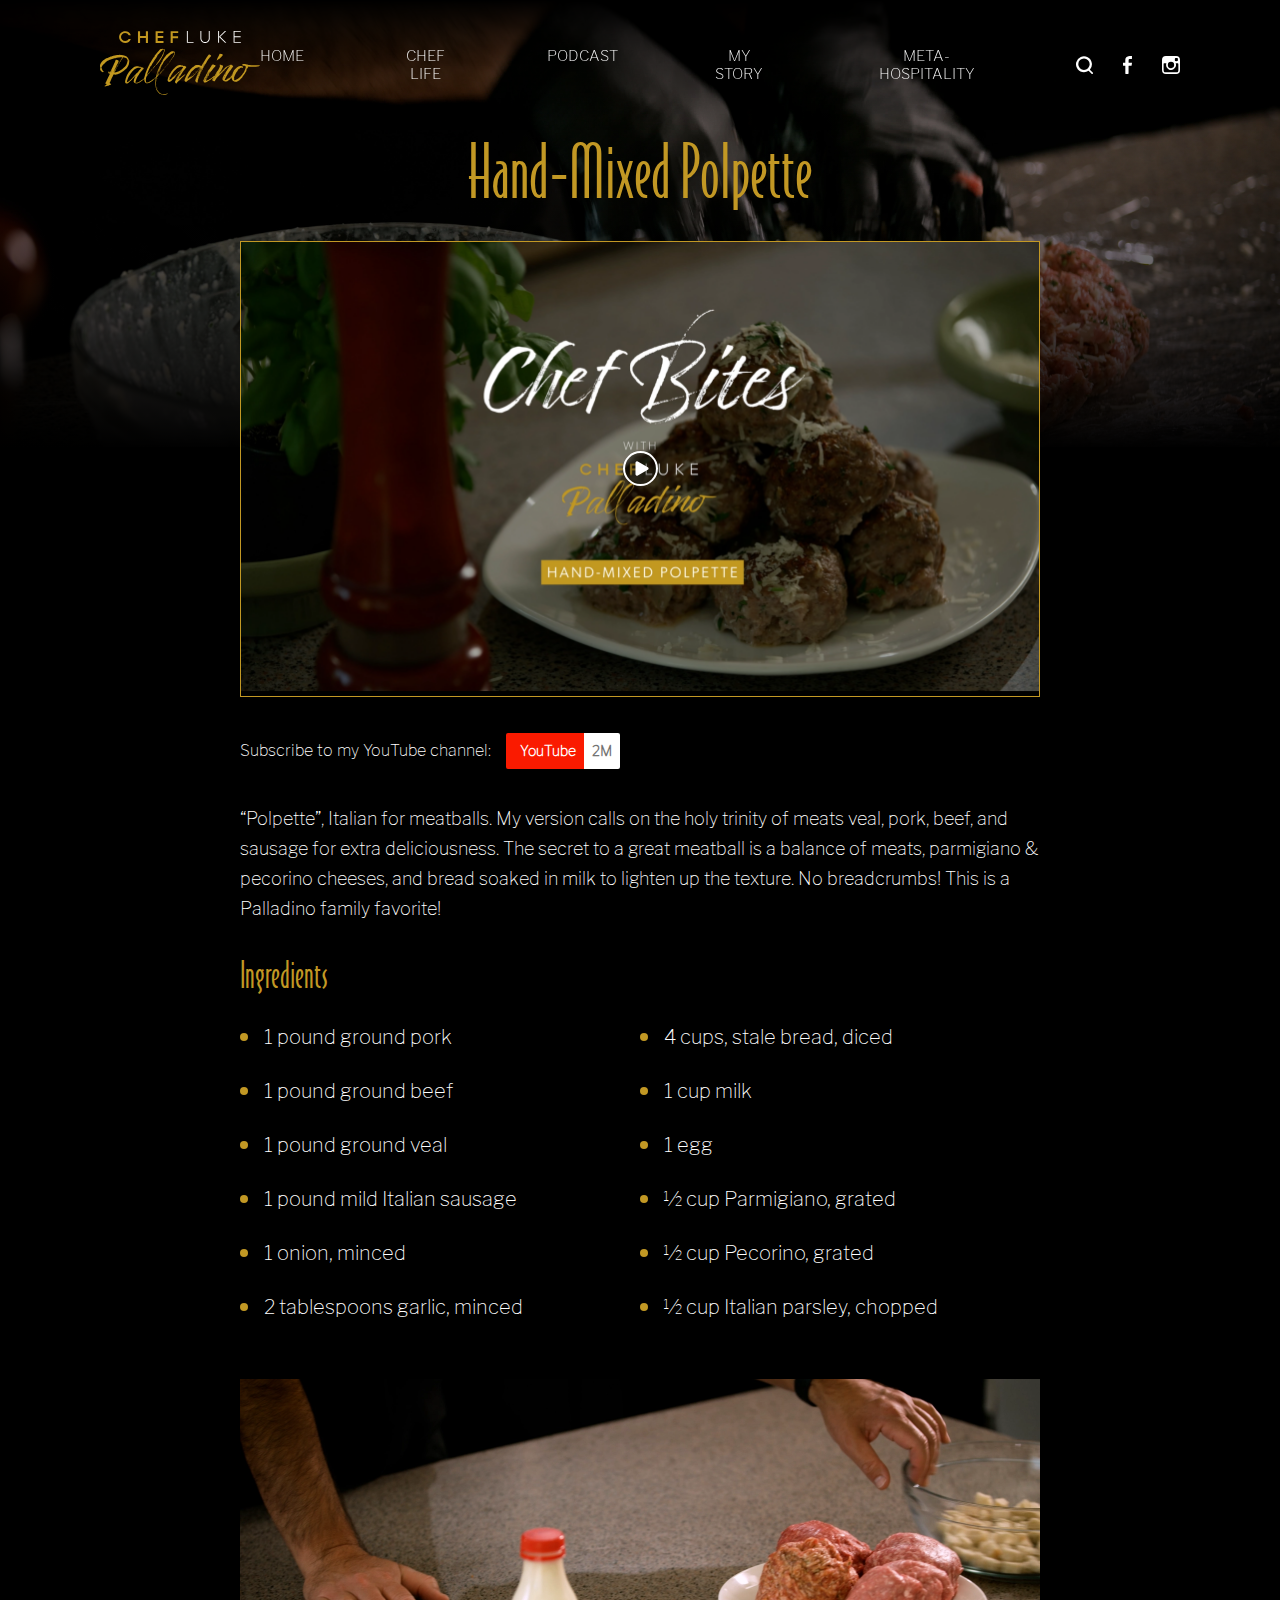
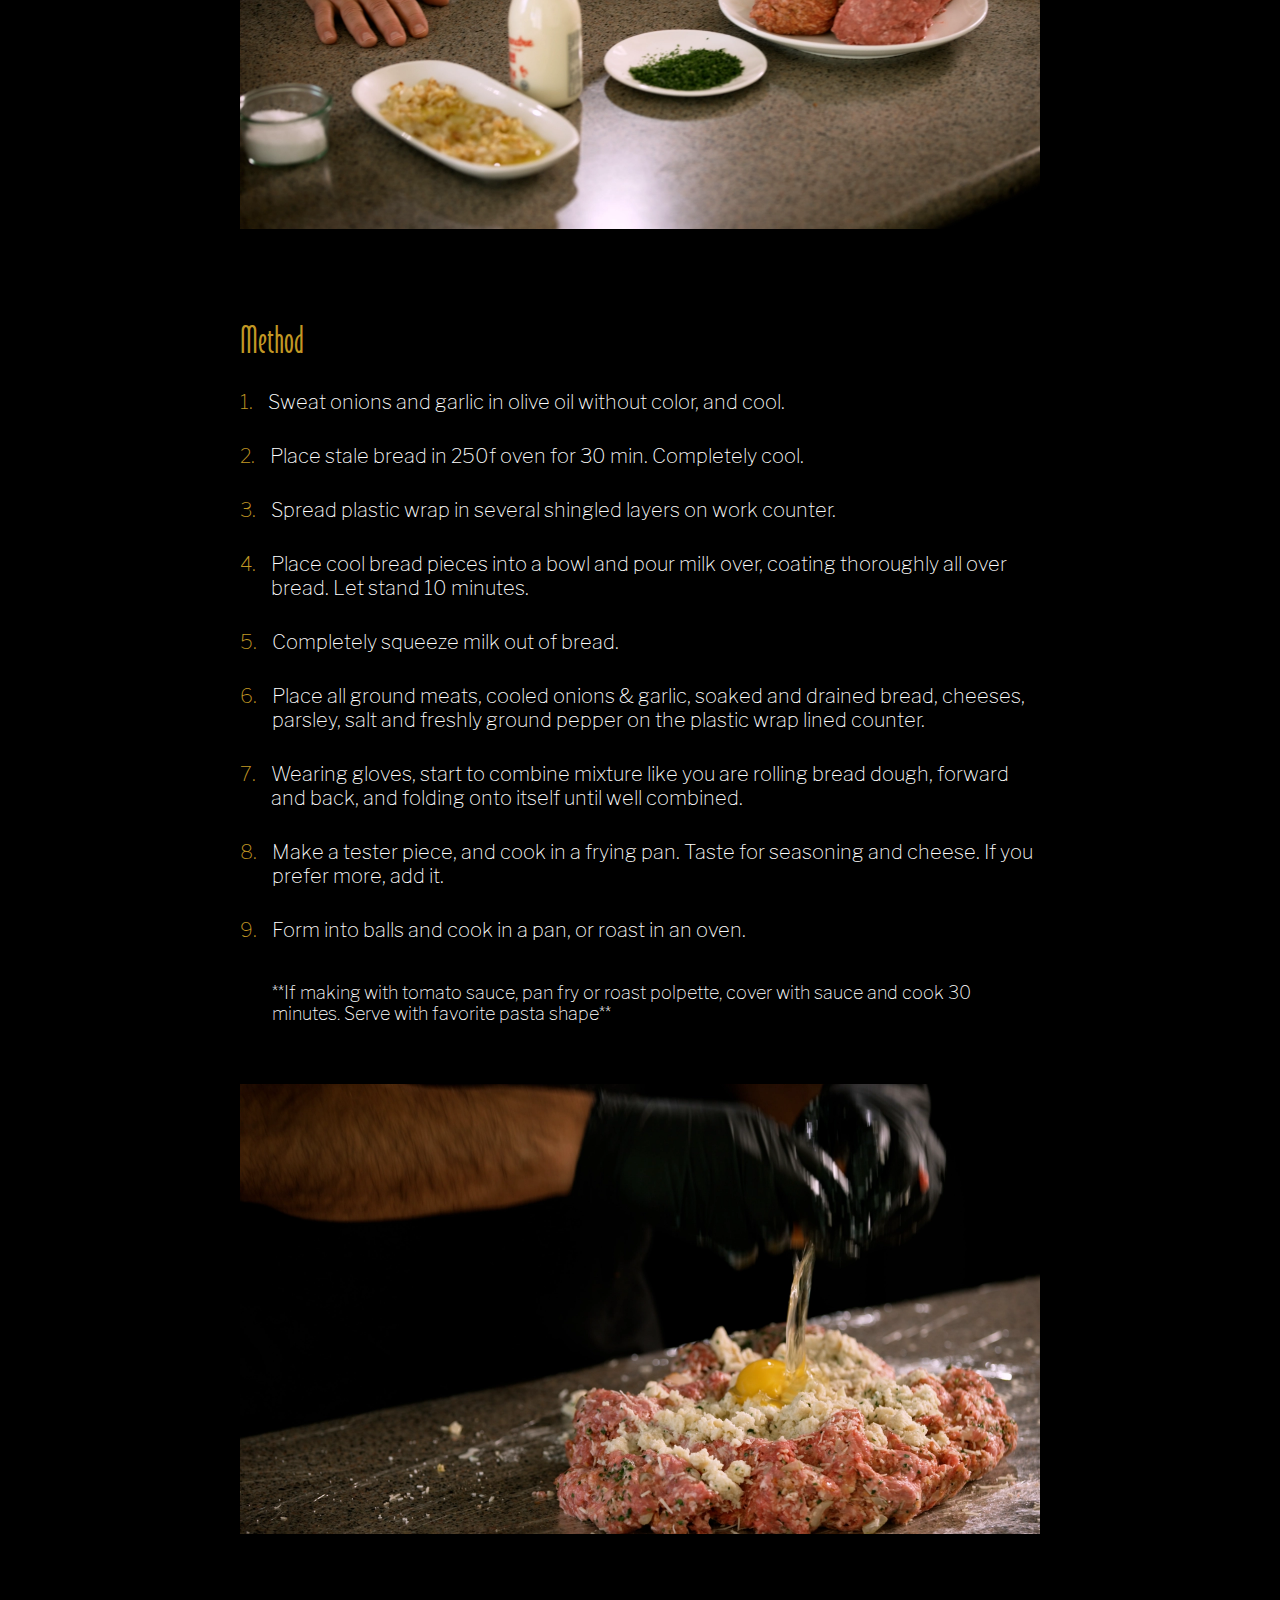
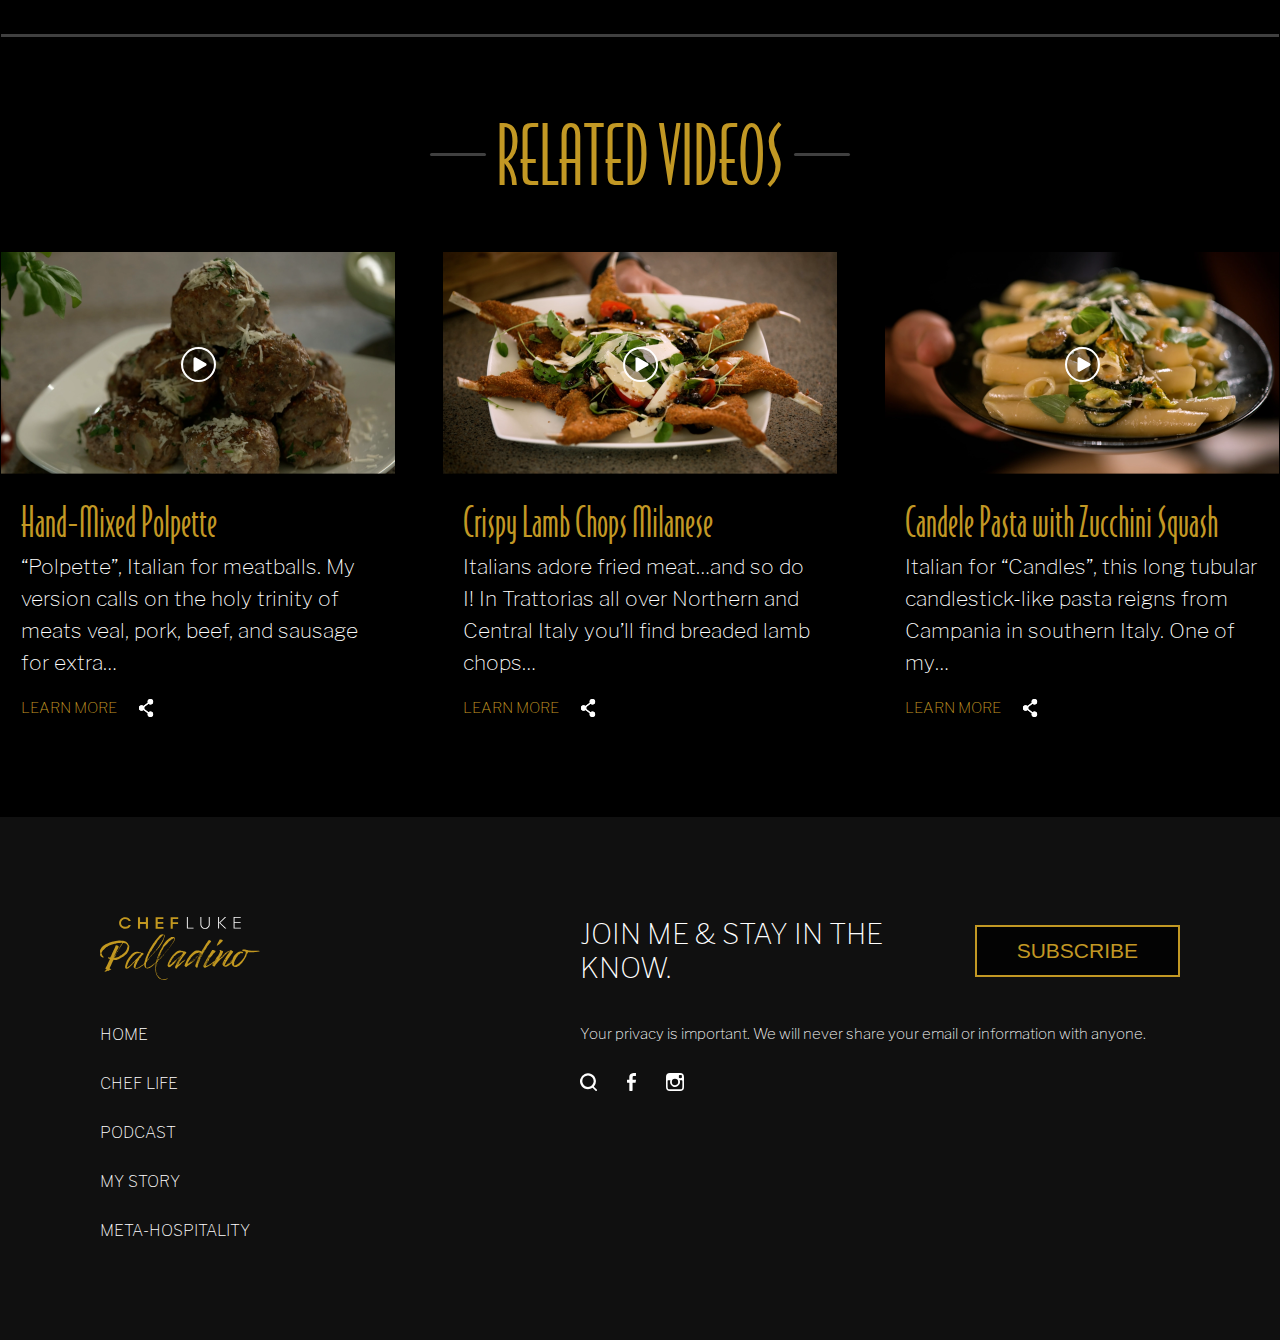
<file: video-landing-page.html>
<!DOCTYPE html>
<html lang="en">
    <head>
        <meta charset="UTF-8" />
        <meta http-equiv="X-UA-Compatible" content="IE=edge" />
        <meta name="viewport" content="width=device-width, initial-scale=1.0" />

        <link rel="stylesheet" href="common.css" />
        <link rel="stylesheet" href="components.css" />
        <link rel="stylesheet" href="video-landing-page.css" />

        <!-- Font Awesome -->
        <link
            rel="stylesheet"
            href="https://cdnjs.cloudflare.com/ajax/libs/font-awesome/6.2.0/css/all.min.css"
            integrity="sha512-xh6O/CkQoPOWDdYTDqeRdPCVd1SpvCA9XXcUnZS2FmJNp1coAFzvtCN9BmamE+4aHK8yyUHUSCcJHgXloTyT2A=="
            crossorigin="anonymous"
            referrerpolicy="no-referrer"
        />

        <link rel="icon" href="./assets/img/favicon.png" />
        <title>Chef Luke Palladino</title>
    </head>
    <body>
        <!-- Header -->
        <div class="header__wrapper">
            <div class="header__image-container">
                <img src="./assets/img/header-video.png" alt="" />
                <div class="header__gradient-container"></div>
            </div>
        </div>

        <!-- Navbar -->
        <div class="navbar__container">
            <div class="navbar__logo-container">
                <img src="./assets/img/logo.svg" alt="Chef Luke Logo" />
            </div>
            <ul class="navbar__links">
                <li><a href="/">HOME</a></li>
                <li><a href="chef-life.html">CHEF LIFE</a></li>
                <li><a href="podcast.html">PODCAST</a></li>
                <li><a href="my-story.html">MY STORY</a></li>
                <li><a href="meta-hospitality.html">META-HOSPITALITY</a></li>
            </ul>
            <div class="navbar__icons-container">
                <img src="./assets/icons/Search.svg" alt="Search" />
                <img src="./assets/icons/Facebook.svg" alt="Facebook" />
                <img src="./assets/icons/Instagram.svg" alt="Instagram" />
            </div>
        </div>

        <main>
            <!-- Main headline -->
            <div class="main-headline">Hand-Mixed Polpette</div>

            <!-- Main Video -->
            <div class="main-video__container">
                <img
                    class="main-video__cover-image"
                    src="./assets/img/food/polpette-thumbnail.png"
                    alt="Hand-Mixed Polpette"
                />
                <div class="play-icon__container">
                    <img src="./assets/icons/play.svg" alt="" />
                    <div class="play-icon__background"></div>
                </div>
            </div>

            <!-- Youtube -->
            <div class="youtube-subscription">
                <div>Subscribe to my YouTube channel:</div>
                <div class="youtube-button__container">
                    <div class="youtube-button__left">
                        <i class="fa-brands fa-youtube youtube-logo"></i>
                        <span>YouTube</span>
                    </div>
                    <div class="youtube-button__right">2M</div>
                </div>
            </div>

            <div class="meal-description">
                “Polpette”, Italian for meatballs. My version calls on the holy
                trinity of meats veal, pork, beef, and sausage for extra
                deliciousness. The secret to a great meatball is a balance of
                meats, parmigiano & pecorino cheeses, and bread soaked in milk
                to lighten up the texture. No breadcrumbs! This is a Palladino
                family favorite!
            </div>

            <!-- Ingredients -->
            <div class="subtitle">Ingredients</div>
            <ul class="ingredients__list">
                <div class="ingredients__list-item">
                    <span></span>1 pound ground pork
                </div>
                <div class="ingredients__list-item">
                    <span></span>4 cups, stale bread, diced
                </div>
                <div class="ingredients__list-item">
                    <span></span>1 pound ground beef
                </div>
                <div class="ingredients__list-item">
                    <span></span>1 cup milk
                </div>
                <div class="ingredients__list-item">
                    <span></span>1 pound ground veal
                </div>
                <div class="ingredients__list-item"><span></span>1 egg</div>
                <div class="ingredients__list-item">
                    <span></span>1 pound mild Italian sausage
                </div>
                <div class="ingredients__list-item">
                    <span></span>½ cup Parmigiano, grated
                </div>
                <div class="ingredients__list-item">
                    <span></span>1 onion, minced
                </div>
                <div class="ingredients__list-item">
                    <span></span>½ cup Pecorino, grated
                </div>
                <div class="ingredients__list-item">
                    <span></span>2 tablespoons garlic, minced
                </div>
                <div class="ingredients__list-item">
                    <span></span>½ cup Italian parsley, chopped
                </div>
            </ul>

            <!-- Image -->
            <img class="food-image" src="./assets/img/food/polpette-1.png" />

            <div class="subtitle">Method</div>
            <div class="method-list__container">
                <div class="method-list__item">
                    <span class="method-list__item-number">1.</span>
                    <span class="method-list__item-content">
                        Sweat onions and garlic in olive oil without color, and
                        cool.
                    </span>
                </div>
                <div class="method-list__item">
                    <span class="method-list__item-number">2.</span>
                    <span class="method-list__item-content">
                        Place stale bread in 250f oven for 30 min. Completely
                        cool.
                    </span>
                </div>
                <div class="method-list__item">
                    <span class="method-list__item-number">3.</span>
                    <span class="method-list__item-content">
                        Spread plastic wrap in several shingled layers on work
                        counter.
                    </span>
                </div>
                <div class="method-list__item">
                    <span class="method-list__item-number">4.</span>
                    <span class="method-list__item-content">
                        Place cool bread pieces into a bowl and pour milk over,
                        coating thoroughly all over bread. Let stand 10 minutes.
                    </span>
                </div>
                <div class="method-list__item">
                    <span class="method-list__item-number">5.</span>
                    <span class="method-list__item-content"
                        >Completely squeeze milk out of bread.</span
                    >
                </div>
                <div class="method-list__item">
                    <span class="method-list__item-number">6.</span>
                    <span class="method-list__item-content">
                        Place all ground meats, cooled onions & garlic, soaked
                        and drained bread, cheeses, parsley, salt and freshly
                        ground pepper on the plastic wrap lined counter.
                    </span>
                </div>
                <div class="method-list__item">
                    <span class="method-list__item-number">7.</span>
                    <span class="method-list__item-content">
                        Wearing gloves, start to combine mixture like you are
                        rolling bread dough, forward and back, and folding onto
                        itself until well combined.
                    </span>
                </div>
                <div class="method-list__item">
                    <span class="method-list__item-number">8.</span>
                    <span class="method-list__item-content">
                        Make a tester piece, and cook in a frying pan. Taste for
                        seasoning and cheese. If you prefer more, add it.
                    </span>
                </div>
                <div class="method-list__item">
                    <span class="method-list__item-number">9.</span>
                    <span class="method-list__item-content">
                        Form into balls and cook in a pan, or roast in an oven.
                    </span>
                </div>

                <div class="method-list__footnote">
                    **If making with tomato sauce, pan fry or roast polpette,
                    cover with sauce and cook 30 minutes. Serve with favorite
                    pasta shape**
                </div>
            </div>

            <!-- Image -->
            <img class="food-image" src="./assets/img/food/polpette-2.png" />
        </main>

        <!-- Section -->
        <section>
            <div class="main__break-line"></div>
            <div class="section-title__container">
                <div class="separator"></div>
                Related Videos
                <div class="separator"></div>
            </div>

            <div class="section__grid-wrapper">
                <div class="section__arrow section__arrow-left">
                    <img src="./assets/icons/angle_left.svg" alt="Left arrow" />
                </div>
                <div class="section__grid-container">
                    <div class="section__grid-item">
                        <div class="section__image-container">
                            <img
                                class="section__item-image"
                                src="./assets/img/food/polpette.png"
                                alt="Polpette"
                            />
                            <div class="play-icon__container">
                                <img src="./assets/icons/play.svg" alt="" />
                                <div class="play-icon__background"></div>
                            </div>
                        </div>
                        <div class="section__details-container">
                            <div class="section__item-title">
                                Hand-Mixed Polpette
                            </div>
                            <div class="section__item-description">
                                “Polpette”, Italian for meatballs. My version
                                calls on the holy trinity of meats veal, pork,
                                beef, and sausage for extra…
                            </div>
                            <div class="section__item-links">
                                <span>LEARN MORE</span>
                                <img
                                    src="./assets/icons/share.svg"
                                    alt="Share"
                                />
                            </div>
                        </div>
                    </div>
                    <div class="section__grid-item">
                        <div class="section__image-container">
                            <img
                                class="section__item-image"
                                src="./assets/img/food/crispy-lamb.png"
                                alt="Crispy Lamb"
                            />
                            <div class="play-icon__container">
                                <img src="./assets/icons/play.svg" alt="" />
                                <div class="play-icon__background"></div>
                            </div>
                        </div>
                        <div class="section__details-container">
                            <div class="section__item-title">
                                Crispy Lamb Chops Milanese
                            </div>
                            <div class="section__item-description">
                                Italians adore fried meat…and so do I! In
                                Trattorias all over Northern and Central Italy
                                you’ll find breaded lamb chops…
                            </div>
                            <div class="section__item-links">
                                <span>LEARN MORE</span>
                                <img
                                    src="./assets/icons/share.svg"
                                    alt="Share"
                                />
                            </div>
                        </div>
                    </div>
                    <div class="section__grid-item">
                        <div class="section__image-container">
                            <img
                                class="section__item-image"
                                src="./assets/img/food/candele-pasta.png"
                                alt="Candele Pasta"
                            />
                            <div class="play-icon__container">
                                <img src="./assets/icons/play.svg" alt="" />
                                <div class="play-icon__background"></div>
                            </div>
                        </div>
                        <div class="section__details-container">
                            <div class="section__item-title">
                                Candele Pasta with Zucchini Squash
                            </div>
                            <div class="section__item-description">
                                Italian for “Candles”, this long tubular
                                candlestick-like pasta reigns from Campania in
                                southern Italy. One of my…
                            </div>
                            <div class="section__item-links">
                                <span>LEARN MORE</span>
                                <img
                                    src="./assets/icons/share.svg"
                                    alt="Share"
                                />
                            </div>
                        </div>
                    </div>
                </div>
                <div class="section__arrow section__arrow-right">
                    <img
                        src="./assets/icons/angle_right.svg"
                        alt="Right arrow"
                    />
                </div>
            </div>
        </section>

        <footer>
            <div class="footer__grid">
                <img
                    src="./assets/img/logo.svg"
                    class="footer__logo"
                    alt="Logo"
                />
                <div class="footer__subscribe-section">
                    <span>JOIN ME & STAY IN THE KNOW.</span>
                    <button>SUBSCRIBE</button>
                </div>
                <ul class="footer__links">
                    <li><a href="/">HOME</a></li>
                    <li><a href="chef-life.html">CHEF LIFE</a></li>
                    <li><a href="podcast.html">PODCAST</a></li>
                    <li><a href="my-story.html">MY STORY</a></li>
                    <li>
                        <a href="meta-hospitality.html">META-HOSPITALITY</a>
                    </li>
                </ul>
                <div class="footer__contact">
                    <span>
                        Your privacy is important. We will never share your
                        email or information with anyone.
                    </span>
                    <span class="footer__contact-icons">
                        <img src="./assets/icons/Search.svg" alt="Search" />
                        <img src="./assets/icons/Facebook.svg" alt="Facebook" />
                        <img
                            src="./assets/icons/Instagram.svg"
                            alt="Instagram"
                        />
                    </span>
                </div>
            </div>
        </footer>
    </body>
</html>
</file>
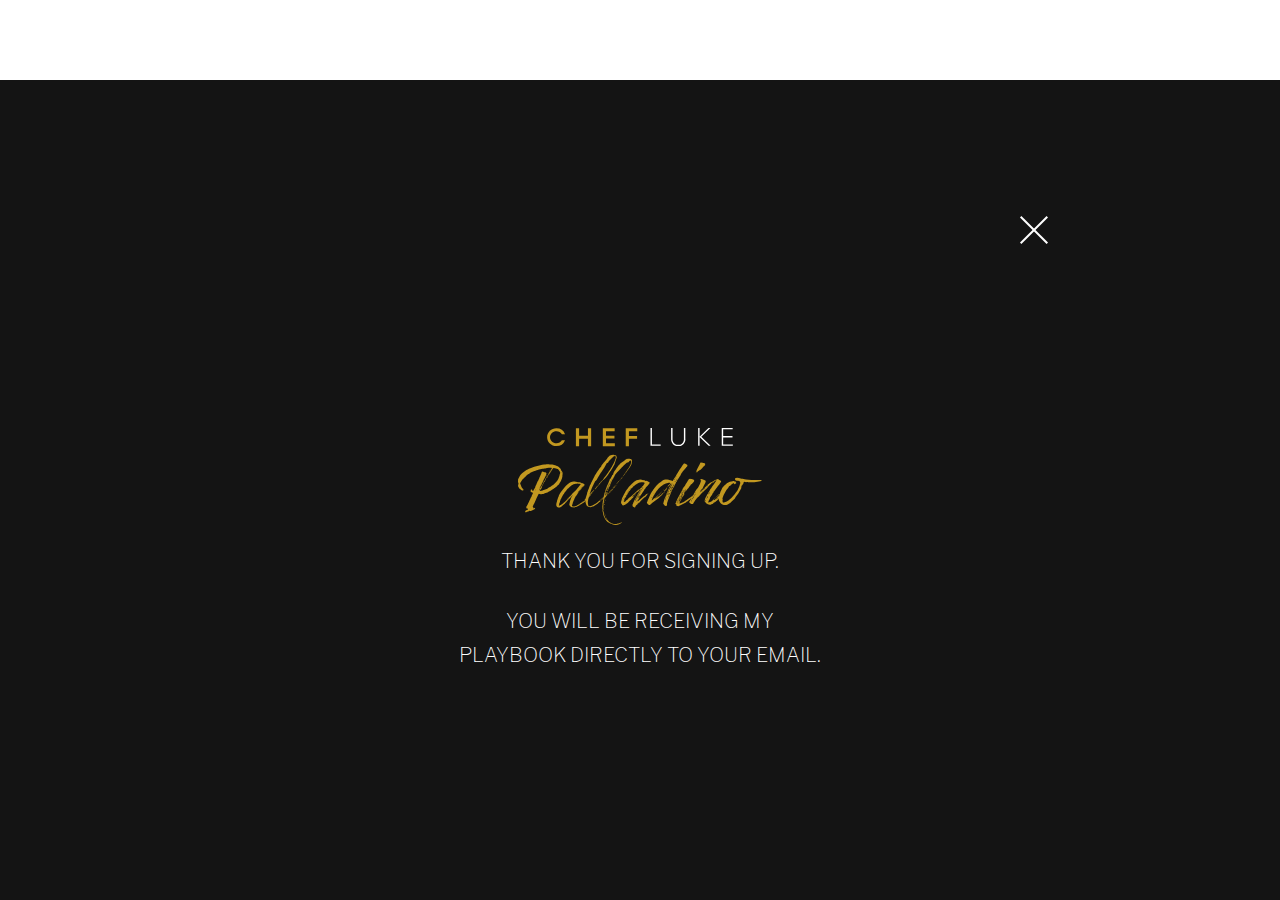
<file: modals/playbook-confirmation.html>
<!DOCTYPE html>
<html lang="en">
    <head>
        <meta charset="UTF-8" />
        <meta http-equiv="X-UA-Compatible" content="IE=edge" />
        <meta name="viewport" content="width=device-width, initial-scale=1.0" />

        <link rel="stylesheet" href="../common.css" />
        <link rel="stylesheet" href="../components.css" />
        <link rel="stylesheet" href="./confirmation.css" />

        <link rel="icon" href="./assets/img/favicon.png" />
        <title>Get My Free Playbook</title>
    </head>
    <body>
        <div class="top-stripe">aaaa</div>
        <div class="main-container">
            <div class="confirmation__wrapper">
                <div class="confirmation__close-btn">
                    <img src="../assets/icons/close.svg" alt="Close Btn (X)" />
                </div>
                <div class="confirmation__logo-container">
                    <img src="../assets/img/logo.svg" alt="" />
                </div>
                <div class="confirmation__headline">
                    THANK YOU FOR SIGNING UP.
                </div>
                <div class="confirmation__message">
                    <div>YOU WILL BE RECEIVING MY</div>
                    <div>PLAYBOOK DIRECTLY TO YOUR EMAIL.</div>
                </div>
            </div>
        </div>
    </body>
</html>
</file>
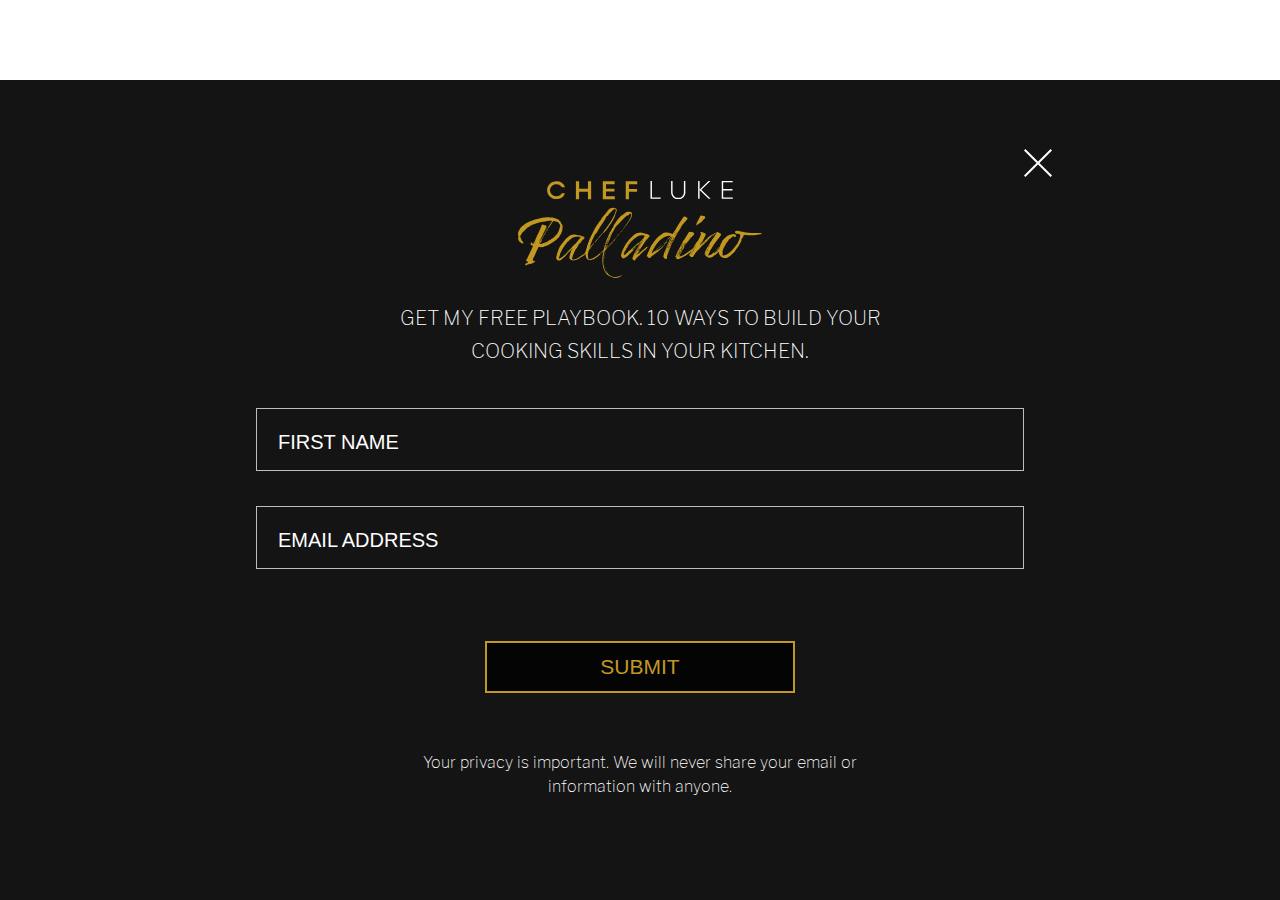
<file: modals/playbook.html>
<!DOCTYPE html>
<html lang="en">
    <head>
        <meta charset="UTF-8" />
        <meta http-equiv="X-UA-Compatible" content="IE=edge" />
        <meta name="viewport" content="width=device-width, initial-scale=1.0" />

        <link rel="stylesheet" href="../common.css" />
        <link rel="stylesheet" href="../components.css" />
        <link rel="stylesheet" href="./form.css" />

        <link rel="icon" href="./assets/img/favicon.png" />
        <title>Get My Free Playbook</title>
    </head>
    <body>
        <div class="top-stripe">aaaa</div>
        <div class="main-container">
            <div class="form__wrapper">
                <div class="form__close-btn">
                    <img src="../assets/icons/close.svg" alt="Close Btn (X)" />
                </div>
                <div class="form__logo-container">
                    <img src="../assets/img/logo.svg" alt="" />
                </div>
                <div class="form__headline">
                    GET MY FREE PLAYBOOK. 10 WAYS TO BUILD YOUR
                    <br />
                    COOKING SKILLS IN YOUR KITCHEN.
                </div>
                <form>
                    <div class="form__input-fields">
                        <input type="text" placeholder="First Name" />
                        <input type="text" placeholder="Email Address" />
                    </div>
                    <button class="submit-button">Submit</button>
                    <div class="form-note">
                        Your privacy is important. We will never share your
                        email or information with anyone.
                    </div>
                </form>
            </div>
        </div>
    </body>
</html>
</file>
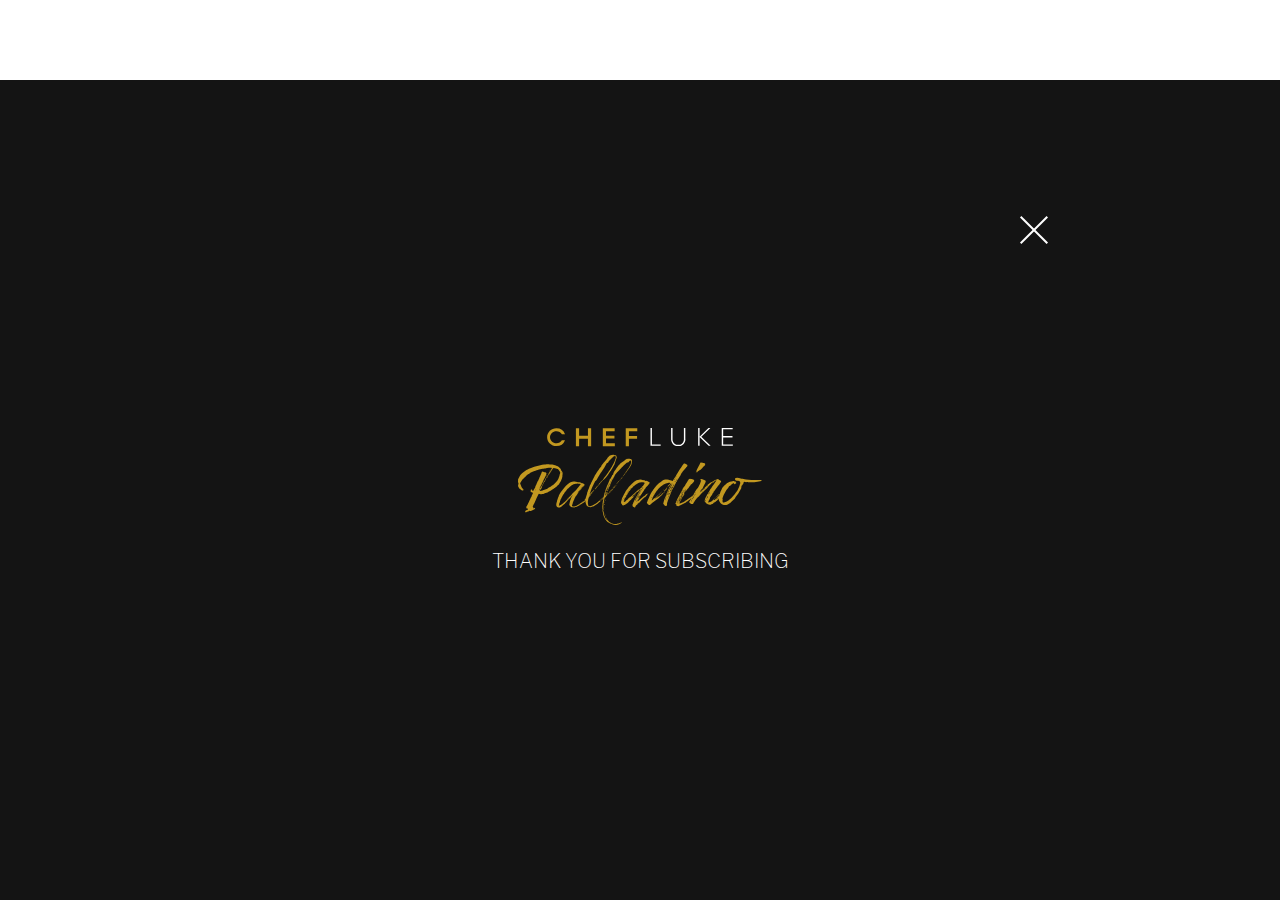
<file: modals/subscribe-confirmation.html>
<!DOCTYPE html>
<html lang="en">
    <head>
        <meta charset="UTF-8" />
        <meta http-equiv="X-UA-Compatible" content="IE=edge" />
        <meta name="viewport" content="width=device-width, initial-scale=1.0" />

        <link rel="stylesheet" href="../common.css" />
        <link rel="stylesheet" href="../components.css" />
        <link rel="stylesheet" href="./confirmation.css" />

        <link rel="icon" href="./assets/img/favicon.png" />
        <title>Get My Free Playbook</title>
    </head>
    <body>
        <div class="top-stripe">aaaa</div>
        <div class="main-container">
            <div class="confirmation__wrapper">
                <div class="confirmation__close-btn">
                    <img src="../assets/icons/close.svg" alt="Close Btn (X)" />
                </div>
                <div class="confirmation__logo-container">
                    <img src="../assets/img/logo.svg" alt="" />
                </div>
                <div class="confirmation__headline">
                    THANK YOU FOR SUBSCRIBING
                </div>
            </div>
        </div>
    </body>
</html>
</file>
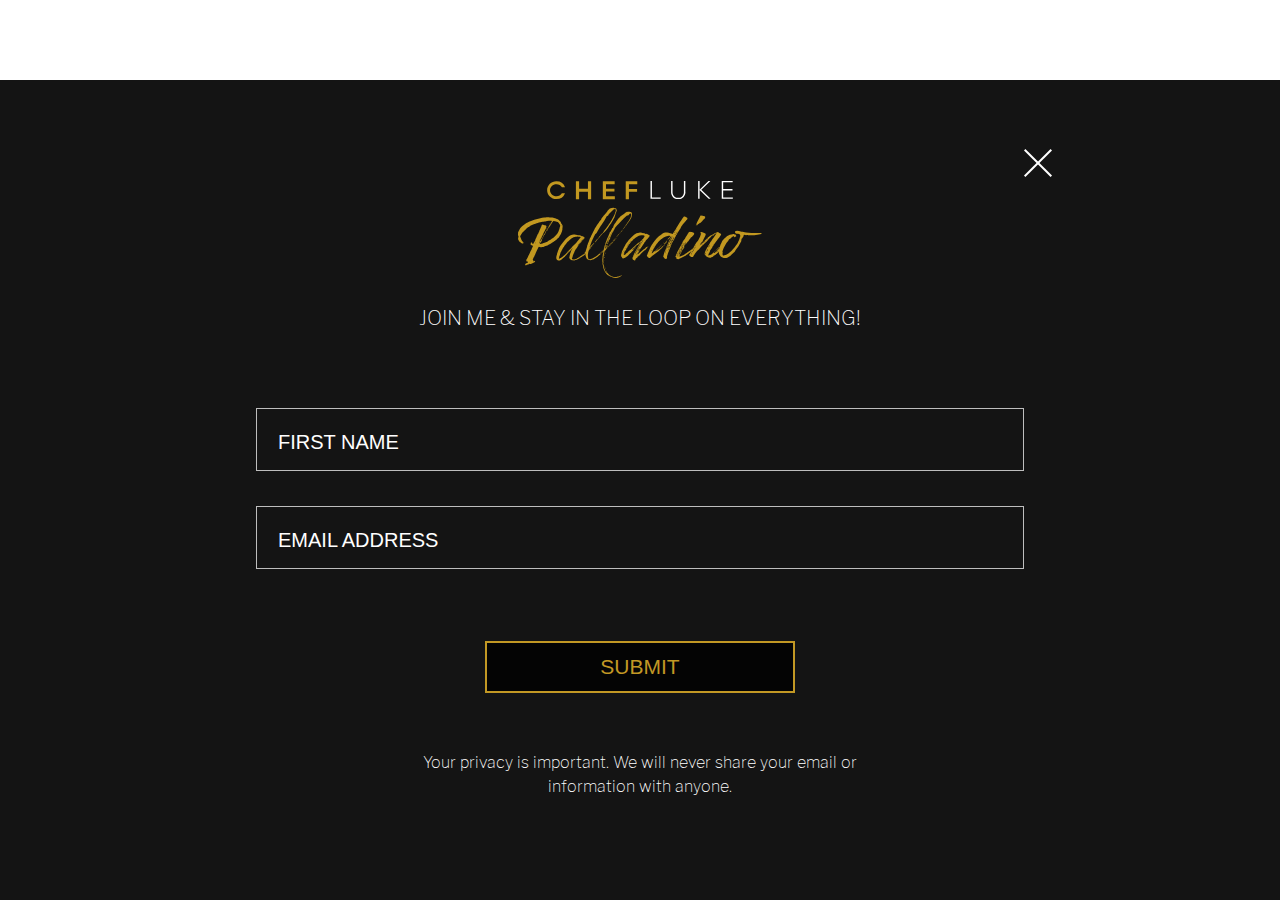
<file: modals/subscribe.html>
<!DOCTYPE html>
<html lang="en">
    <head>
        <meta charset="UTF-8" />
        <meta http-equiv="X-UA-Compatible" content="IE=edge" />
        <meta name="viewport" content="width=device-width, initial-scale=1.0" />

        <link rel="stylesheet" href="../common.css" />
        <link rel="stylesheet" href="../components.css" />
        <link rel="stylesheet" href="./form.css" />

        <link rel="icon" href="./assets/img/favicon.png" />
        <title>Get My Free Playbook</title>
    </head>
    <body>
        <div class="top-stripe">aaaa</div>
        <div class="main-container">
            <div class="form__wrapper">
                <div class="form__close-btn">
                    <img src="../assets/icons/close.svg" alt="Close Btn (X)" />
                </div>
                <div class="form__logo-container">
                    <img src="../assets/img/logo.svg" alt="" />
                </div>
                <div class="form__headline">
                    JOIN ME & STAY IN THE LOOP ON EVERYTHING!
                    <br />
                    &nbsp;
                </div>
                <form>
                    <div class="form__input-fields">
                        <input type="text" placeholder="First Name" />
                        <input type="text" placeholder="Email Address" />
                    </div>
                    <button class="submit-button">Submit</button>
                    <div class="form-note">
                        Your privacy is important. We will never share your
                        email or information with anyone.
                    </div>
                </form>
            </div>
        </div>
    </body>
</html>
</file>
<file: common.css>
@font-face {
    font-family: "BodegaSans-Light";
    src: url("./assets/fonts/BodegaSans_LightOldstyle.ttf");
}
@font-face {
    font-family: "LibreFranklin-Thin";
    src: url("./assets/fonts/LibreFranklin-Thin.ttf");
}

:root {
    --gold: #c29824;
}

* {
    box-sizing: border-box;
    padding: 0;
    margin: 0;
}

body {
    width: 100%;
    color: white;
    background-color: black;
    font-family: "LibreFranklin-Thin", sans-serif;
}

/* NAVBAR */
.navbar__container {
    position: sticky;
    width: 100%;
    top: 0;
    height: 130px;
    display: flex;
    align-items: center;
    background: linear-gradient(to top, transparent 0%, rgb(0, 0, 0) 100%);
    pointer-events: none;
    z-index: 1;
}

.navbar__logo-container {
    flex-grow: 1;
    margin-left: 100px;
}

.navbar__logo-container img {
    width: 160px;
}

.navbar__links {
    display: flex;
    gap: 88px;
    font-size: 15px;
}

.navbar__links li {
    list-style-type: none;
}
.navbar__links li a {
    color: white;
    text-decoration: none;
    pointer-events: all;
}
.navbar__links li a:hover {
    color: var(--gold);
    transition-property: color;
    transition-duration: 300ms;
}

.navbar__icons-container {
    margin-left: 84px;
    margin-right: 100px;
    display: flex;
    gap: 30px;
    cursor: pointer;
    pointer-events: all;
}

/* FOOTER */
.footer-wrapper {
    overflow: hidden;
    position: relative;
}

.footer__main-container {
    position: absolute;
    inset: 0;
    display: flex;
    flex-direction: column-reverse;
    background: rgb(0, 0, 0);
    background: linear-gradient(
        180deg,
        rgba(0, 0, 0, 0.6) 0%,
        rgba(0, 0, 0, 0) 20%,
        rgba(0, 0, 0, 0) 45%,
        rgba(0, 0, 0, 0.6) 65%,
        rgba(0, 0, 0, 0.6) 100%
    );
}

.footer__grid {
    padding: 100px;
    display: grid;
    grid-template-columns: 4fr 5fr;
    row-gap: 40px;
}

.footer__logo {
    width: 160px;
}

.footer__subscribe-section {
    font-size: 28px;
    display: flex;
    gap: 28px;
    align-items: center;
}

.footer__contact {
    display: flex;
    flex-direction: column;
    font-size: 15px;
    gap: 30px;
}

.footer__contact-icons {
    display: flex;
    gap: 30px;
}
.footer__contact-icons > * {
    cursor: pointer;
}

.footer__links {
    display: flex;
    flex-direction: column;
    gap: 30px;
}

.footer__links li {
    list-style-type: none;
}

.footer__links a {
    color: white;
    text-decoration: none;
}
.footer__links li a:hover {
    color: var(--gold);
    transition-property: color;
    transition-duration: 300ms;
}

.active-link {
    color: var(--gold) !important;
}
</file>
<file: components.css>
button {
    text-transform: uppercase;
    background: transparent;
    font-size: 21px;
    color: var(--gold);
    border: 2px var(--gold) solid;
    height: 52px;
    padding: 0 40px;
    background-color: rgba(0, 0, 0, 0.8);
}

button:hover {
    background-color: var(--gold);
    color: white;
    cursor: pointer;
    transition: all 0.5s;
}

/* PLAY ICON (Videos) */
.play-icon__container {
    position: absolute;
    inset: 0;
    display: flex;
    justify-content: center;
    align-items: center;
}
.play-icon__container img {
    width: 35px;
    height: 35px;
    z-index: 1;
}
.play-icon__background {
    width: 35px;
    height: 35px;
    border-radius: 50%;
    background-color: transparent;
    position: absolute;
    transition-property: all;
    transition-duration: 500ms;
}

input {
    background-color: transparent;
    color: white;
    border: 1px #bebebe solid;
    outline: none;
    padding: 22px 21px 16px 21px;
    font-size: 20px;
}

input::placeholder {
    color: white;
    text-transform: uppercase;
    font-weight: lighter;
}
</file>
<file: index.css>
body {
    height: auto;
    background-image: url("./assets/img/header-home.jpg");
    background-repeat: no-repeat;
}

/* HEADLINE */
.headline__container {
    display: flex;
    flex-direction: row-reverse;
    padding: 330px 380px 245px 0;
}

.headline__content {
    width: fit-content;
    display: flex;
    flex-direction: column;
    align-items: center;
}

.headline__title {
    font-size: 138px;
    color: var(--gold);
    font-family: "BodegaSans-Light";
    font-weight: 100;
}

.headline__subtitle {
    font-size: 30px;
}

.headline__divider {
    height: 3px;
    width: 140px;
    background-color: var(--gold);
    border-radius: 2px;
    margin: 30px 0;
}

.headline__description {
    font-size: 24px;
    margin-bottom: 30px;
}

.angle-down__container {
    text-align: center;
}
.angle-down__container img:hover {
    cursor: pointer;
}

/* GALLERY */
.gallery__header {
    font-size: 25px;
    display: flex;
    flex-direction: column;
    align-items: center;
    margin-top: 204px;
}
.gallery__main-title-container {
    display: flex;
    align-items: center;
    gap: 20px;
}
.separator {
    border-radius: 2px;
    width: 56px;
    height: 3px;
    background-color: white;
    opacity: 25%;
}
.gallery__main-title {
    color: var(--gold);
    font-family: BodegaSans-Light;
    font-size: 72px;
}

/* GALLERY GRID */
.gallery__items-grid {
    display: grid;
    grid-template-columns: 1fr 1fr 1fr 1fr;
    column-gap: 4rem;
    row-gap: 60px;
    margin: 60px 100px 0 100px;
    width: calc(100% - 200px);
}

.gallery__image-container {
    cursor: pointer;
    position: relative;
    overflow: hidden;
}
.gallery__item-cover-image {
    width: 100%;
    transition-duration: 500ms;
    transform: scale(1);
}
.gallery__image-container:hover .gallery__item-cover-image {
    transform: scale(1.1);
}

.gallery__image-container:hover .play-icon__background {
    background-color: var(--gold);
}

.gallery__details-container {
    display: flex;
    flex-direction: column;
    padding: 20px;
    margin-top: 6px;
}

.gallery__item-title {
    font-size: 41px;
    color: var(--gold);
    font-family: BodegaSans-Light;
}
.gallery__item-description {
    font-size: 17px;
    line-height: 32px;
}
.gallery__item-links {
    display: flex;
    gap: 20px;
    margin-top: 20px;
    font-size: 15px;
}
.gallery__item-links > * {
    flex-shrink: 0;
}
.gallery__item-links > span {
    color: var(--gold);
    cursor: pointer;
}
.gallery__item-links > img {
    height: 18px;
    width: 18px;
    cursor: pointer;
}
.gallery__more-videos {
    text-align: center;
    margin-top: 62px;
}

/* PODCASTS */
.podcasts {
    display: flex;
    align-items: center;
    margin-top: 70px;
    gap: 1.5rem;
    padding: 0 6rem;
}

.podcast__icons {
    height: 50px;
    cursor: pointer;
}

.podcast__items-grid {
    display: grid;
    grid-template-columns: 1fr 1fr 1fr;
    column-gap: 2.5rem;
}

.podcast__header {
    font-size: 25px;
    display: flex;
    flex-direction: column;
    align-items: center;
    margin-top: 100px;
}
.podcast__main-title-container {
    display: flex;
    align-items: center;
    gap: 20px;
}
.separator {
    border-radius: 2px;
    width: 56px;
    height: 3px;
    background-color: white;
    opacity: 25%;
}
.podcast__main-title {
    color: var(--gold);
    font-family: BodegaSans-Light;
    font-size: 72px;
}

.podcast__item-container {
    display: flex;
    gap: 30px;
    border-radius: 5px;
    font-size: 20px;
}

.podcast__img-container {
    position: relative;
    overflow: hidden;
    flex-shrink: 0;
    align-self: flex-start;
    cursor: pointer;
}
.podcast__img-container:hover .play-icon__background {
    background-color: var(--gold);
}
.podcast__img-container:hover .podcast-item__cover-image {
    transform: scale(1.1);
}

.podcast-item__cover-image {
    width: 200px;
    transition-duration: 500ms;
    transform: scale(1);
}

.podcast__item-title {
    padding-top: 5px;
    font-size: 36px;
    color: var(--gold);
    font-family: BodegaSans-Light;
}
.podcast_item-description {
    padding-top: 10px;
    line-height: 32px;
}
.podcast_item-links {
    display: flex;
    gap: 20px;
    margin-top: 26px;
    font-size: 15px;
}
.podcast_item-links > * {
    flex-shrink: 0;
}
.podcast_item-links > span {
    color: var(--gold);
    cursor: pointer;
}
.podcast_item-links > img {
    height: 18px;
    width: 18px;
    cursor: pointer;
}

.podcast__more-button {
    text-align: center;
    margin-top: 4rem;
    margin-bottom: 100px;
}
</file>
<file: chef-life.css>
body {
    height: auto;
    background-image: url("./assets/img/header-cheflife.png");
    background-repeat: no-repeat;
}

.headline__container {
    height: 33.75rem;
    padding-top: 130px;
    padding-left: 200px;
}

.headline__content {
    width: 610px;
    padding-left: 200;
    display: flex;
    flex-direction: column;
    gap: 20px;
}

.headline__title {
    font-size: 72px;
    color: var(--gold);
    font-family: "BodegaSans-Light";
    font-weight: 100;
}

.headline__description {
    font-size: 24px;
    line-height: 36px;
}

/* GALLERY HEADER */
.gallery__header {
    font-size: 25px;
    display: flex;
    flex-direction: column;
    align-items: center;
    margin-top: 100px;
    margin-bottom: 70px;
}
.gallery__main-title-container {
    display: flex;
    align-items: center;
    gap: 20px;
}
.separator {
    border-radius: 2px;
    width: 56px;
    height: 3px;
    background-color: white;
    opacity: 25%;
}
.gallery__main-title {
    color: var(--gold);
    font-family: BodegaSans-Light;
    font-size: 72px;
}

/* GALLERY GRID */
.gallery__items-grid {
    display: grid;
    grid-template-columns: 1fr 1fr 1fr;
    column-gap: 4rem;
    row-gap: 60px;
    margin: 60px 100px 0 100px;
    width: calc(100% - 200px);
}

.gallery__image-container {
    cursor: pointer;
    position: relative;
    overflow: hidden;
}
.gallery__item-cover-image {
    width: 100%;
    transition-duration: 500ms;
    transform: scale(1);
}
.gallery__image-container:hover .gallery__item-cover-image {
    transform: scale(1.1);
}

.gallery__image-container:hover .play-icon__background {
    background-color: var(--gold);
}

.gallery__details-container {
    display: flex;
    flex-direction: column;
    padding: 20px;
    margin-top: 6px;
}

.gallery__item-title {
    font-size: 41px;
    color: var(--gold);
    font-family: BodegaSans-Light;
}
.gallery__item-description {
    font-size: 17px;
    line-height: 32px;
}
.gallery__item-links {
    display: flex;
    gap: 20px;
    margin-top: 20px;
    font-size: 15px;
}
.gallery__item-links > * {
    flex-shrink: 0;
}
.gallery__item-links > span {
    color: var(--gold);
    cursor: pointer;
}
.gallery__item-links > img {
    height: 18px;
    width: 18px;
    cursor: pointer;
}
.gallery__more-videos {
    text-align: center;
    margin-top: 62px;
}

/* GALLERY PAGINATION */
.gallery-pagination__container {
    margin-top: 7rem;
    margin-bottom: 100px;
    display: flex;
    justify-content: center;
    font-size: 21px;
}

.gallery-pagination__number-group {
    display: flex;
    gap: 20px;
}

.gallery-pagination__page-number {
    width: 58px;
    height: 52px;
    display: flex;
    align-items: center;
    justify-content: center;
    border: 2px var(--gold) solid;
    color: var(--gold);
    cursor: pointer;
}

.gallery-pagination__page-number:hover {
    background-color: var(--gold);
    color: white;
    cursor: pointer;
    transition: all 0.5s;
}

.gallery-pagination__dot-separator {
    margin: 0 10px;
    display: flex;
    align-items: flex-end;
    letter-spacing: 10px;
}

.gallery-pagination__next-icon {
    margin-left: 30px;
    display: flex;
    align-items: center;
}

.gallery-pagination__next-icon > img {
    height: 15px;
    cursor: pointer;
}
</file>
<file: video-landing-page.css>
body {
    text-align: center;
}

/* HEADER */
.header__wrapper {
    position: absolute;
    z-index: -1;
}

.header__image-container {
    position: relative;
}
.header__image-container img {
    width: 100%;
}

.header__gradient-container {
    position: absolute;
    inset: 0;
    background: transparent linear-gradient(0, #000000 0%, #00000000 100%) 0% 0%
        no-repeat padding-box;
}

main {
    width: 800px;
    display: inline-flex;
    flex-direction: column;
    align-self: center;
}

/* MAIN HEADLINE */
.main-headline {
    font-family: "BodegaSans-Light";
    font-size: 72px;
    color: var(--gold);
}

/* MAIN VIDEO */
.main-video__container {
    margin-top: 30px;
    cursor: pointer;
    position: relative;
    overflow: hidden;
    border: 1px var(--gold) solid;
}
.main-video__cover-image {
    width: 100%;
    transition-duration: 500ms;
    transform: scale(1);
}
.main-video__container:hover .main-video__cover-image {
    transform: scale(1.1);
}

.main-video__container:hover .play-icon__background {
    background-color: var(--gold);
}

/* YOUTUBE */
.youtube-subscription {
    margin-top: 36px;
    display: flex;
    align-items: center;
    gap: 15px;
}
.youtube-button__container {
    height: 36px;
    display: flex;
    border-radius: 2px;
    overflow: hidden;
    align-items: stretch;
    font-size: 14px;
    font-weight: bold;
    cursor: pointer;
}
.youtube-button__left {
    background-color: #fa1a00;
    display: flex;
    align-items: center;
    gap: 6px;
    padding: 0 8px;
}
.youtube-button__right {
    background-color: white;
    color: #737373;
    display: flex;
    align-items: center;
    padding: 0 8px;
}
.youtube-logo {
    font-size: 24px;
}

.meal-description {
    margin-top: 35px;
    text-align: left;
    font-size: 18px;
    line-height: 30px;
}

.subtitle {
    color: var(--gold);
    font-family: "BodegaSans-Light";
    font-size: 36px;
    text-align: left;
    margin-top: 30px;
}

/* INGREDIENTS */
.ingredients__list {
    display: grid;
    grid-template-columns: 1fr 1fr;
    font-size: 20px;
    margin-top: 30px;
    row-gap: 30px;
}
.ingredients__list-item {
    grid-template-columns: 1fr 1fr;
    display: flex;
    align-items: center;
    gap: 16px;
}
.ingredients__list-item > span {
    flex-shrink: 0;
    min-width: 8px;
    min-height: 8px;
    background-color: var(--gold);
    border-radius: 50%;
}

.food-image {
    margin: 60px 0;
}

/* METHOD */
.method-list__container {
    display: flex;
    flex-direction: column;
    font-size: 20px;
    gap: 30px;
    margin-top: 30px;
}
.method-list__item {
    display: flex;
    gap: 15px;
}
.method-list__item-number {
    color: var(--gold);
    flex-shrink: 0;
    flex-grow: 0;
}
.method-list__item-content {
    text-align: left;
}
.method-list__footnote {
    font-size: 18px;
    text-align: left;
    padding-left: 32px;
    margin-top: 10px;
}

/* SECTION */
section {
    width: 1278px;
    align-self: center;
    display: inline-flex;
    flex-direction: column;
}

.main__break-line {
    height: 3px;
    width: 100%;
    background-color: rgba(255, 255, 255, 0.25);
    align-self: center;
    display: inline-block;
    margin-top: 40px;
}

.section-title__container {
    display: flex;
    align-items: center;
    gap: 10px;
    text-transform: uppercase;
    justify-content: center;
    color: var(--gold);
    font-family: BodegaSans-Light;
    font-size: 80px;
    margin-top: 72px;
}
.separator {
    border-radius: 2px;
    width: 56px;
    height: 3px;
    background-color: white;
    opacity: 25%;
}
.section__grid-wrapper {
    position: relative;
    margin-top: 52px;
    margin-bottom: 100px;
}
.section__grid-container {
    display: grid;
    grid-template-columns: 1fr 1fr 1fr;
    column-gap: 3rem;
}

.section__image-container {
    cursor: pointer;
    position: relative;
    overflow: hidden;
}
.section__item-image {
    width: 100%;
    transition-duration: 500ms;
    transform: scale(1);
}
.section__image-container:hover .section__item-image {
    transform: scale(1.1);
}
.section__image-container:hover .play-icon__background {
    background-color: var(--gold);
}

.section__details-container {
    display: flex;
    flex-direction: column;
    align-items: flex-start;
    padding: 0 20px;
    margin-top: 20px;
}
.section__item-title {
    font-size: 41px;
    color: var(--gold);
    font-family: BodegaSans-Light;
}
.section__item-description {
    margin-top: 6px;
    font-size: 21px;
    line-height: 32px;
    text-align: left;
}
.section__item-links {
    display: flex;
    gap: 20px;
    margin-top: 20px;
    font-size: 15px;
}
.section__item-links > * {
    flex-shrink: 0;
}
.section__item-links > span {
    color: var(--gold);
    cursor: pointer;
}
.section__item-links > img {
    height: 18px;
    width: 18px;
    cursor: pointer;
}

.section__arrow {
    position: absolute;
    top: 0;
    bottom: 0;
    display: flex;
    align-items: center;
}
.section__arrow-left {
    right: 100%;
    justify-content: flex-start;
}
.section__arrow-right {
    left: 100%;
    justify-content: flex-end;
}
.section__arrow-left img {
    width: 40px;
    margin-right: 40px;
    cursor: pointer;
}
.section__arrow-right img {
    width: 40px;
    margin-left: 40px;
    cursor: pointer;
}

/* FOOTER */
footer {
    position: relative;
    text-align: left;
    background-color: #101010;
}
</file>
<file: modals/confirmation.css>
body {
    background-color: rgba(0, 0, 0, 0.92);
    height: 100vh;
}

.top-stripe {
    background-color: white;
    height: 80px;
}

.main-container {
    height: calc(100% - 80px);
    display: flex;
    align-items: flex-start;
    justify-content: center;
}

.confirmation__wrapper {
    margin: 168px;
    padding-top: 180px;
    display: flex;
    flex-direction: column;
    align-items: center;
    position: relative;
    width: 760px;
}

.confirmation__close-btn {
    position: absolute;
    bottom: 100%;
    left: 100%;
    cursor: pointer;
}

.confirmation__logo-container {
    width: 245px;
    margin-bottom: 20px;
}

.confirmation__headline {
    font-size: 20px;
}

.confirmation__message {
    font-size: 20px;
    display: flex;
    align-items: center;
    flex-direction: column;
    gap: 10px;
    margin-top: 36px;
}
</file>
<file: modals/form.css>
body {
    background-color: rgba(0, 0, 0, 0.92);
    height: 100vh;
}

.top-stripe {
    background-color: white;
    height: 80px;
}

.main-container {
    height: calc(100% - 80px);
    display: flex;
    align-items: center;
    justify-content: center;
}

.form__wrapper {
    display: flex;
    flex-direction: column;
    align-items: center;
    position: relative;
}

.form__close-btn {
    /* border: 2px red solid; */
    position: absolute;
    bottom: 100%;
    left: 100%;
    cursor: pointer;
}

.form__logo-container {
    width: 245px;
    margin-bottom: 20px;
}

.form__headline {
    font-size: 20px;
    text-align: center;
    margin-bottom: 40px;
    line-height: 33px;
}

form {
    width: 768px;
    text-align: center;
}

.form__input-fields {
    display: flex;
    flex-direction: column;
    gap: 35px;
}

.submit-button {
    width: 310px;
    margin-top: 72px;
    margin-bottom: 58px;
}

.form-note {
    width: 500px;
    text-align: center;
    display: inline-block;
    line-height: 24px;
}
</file>
